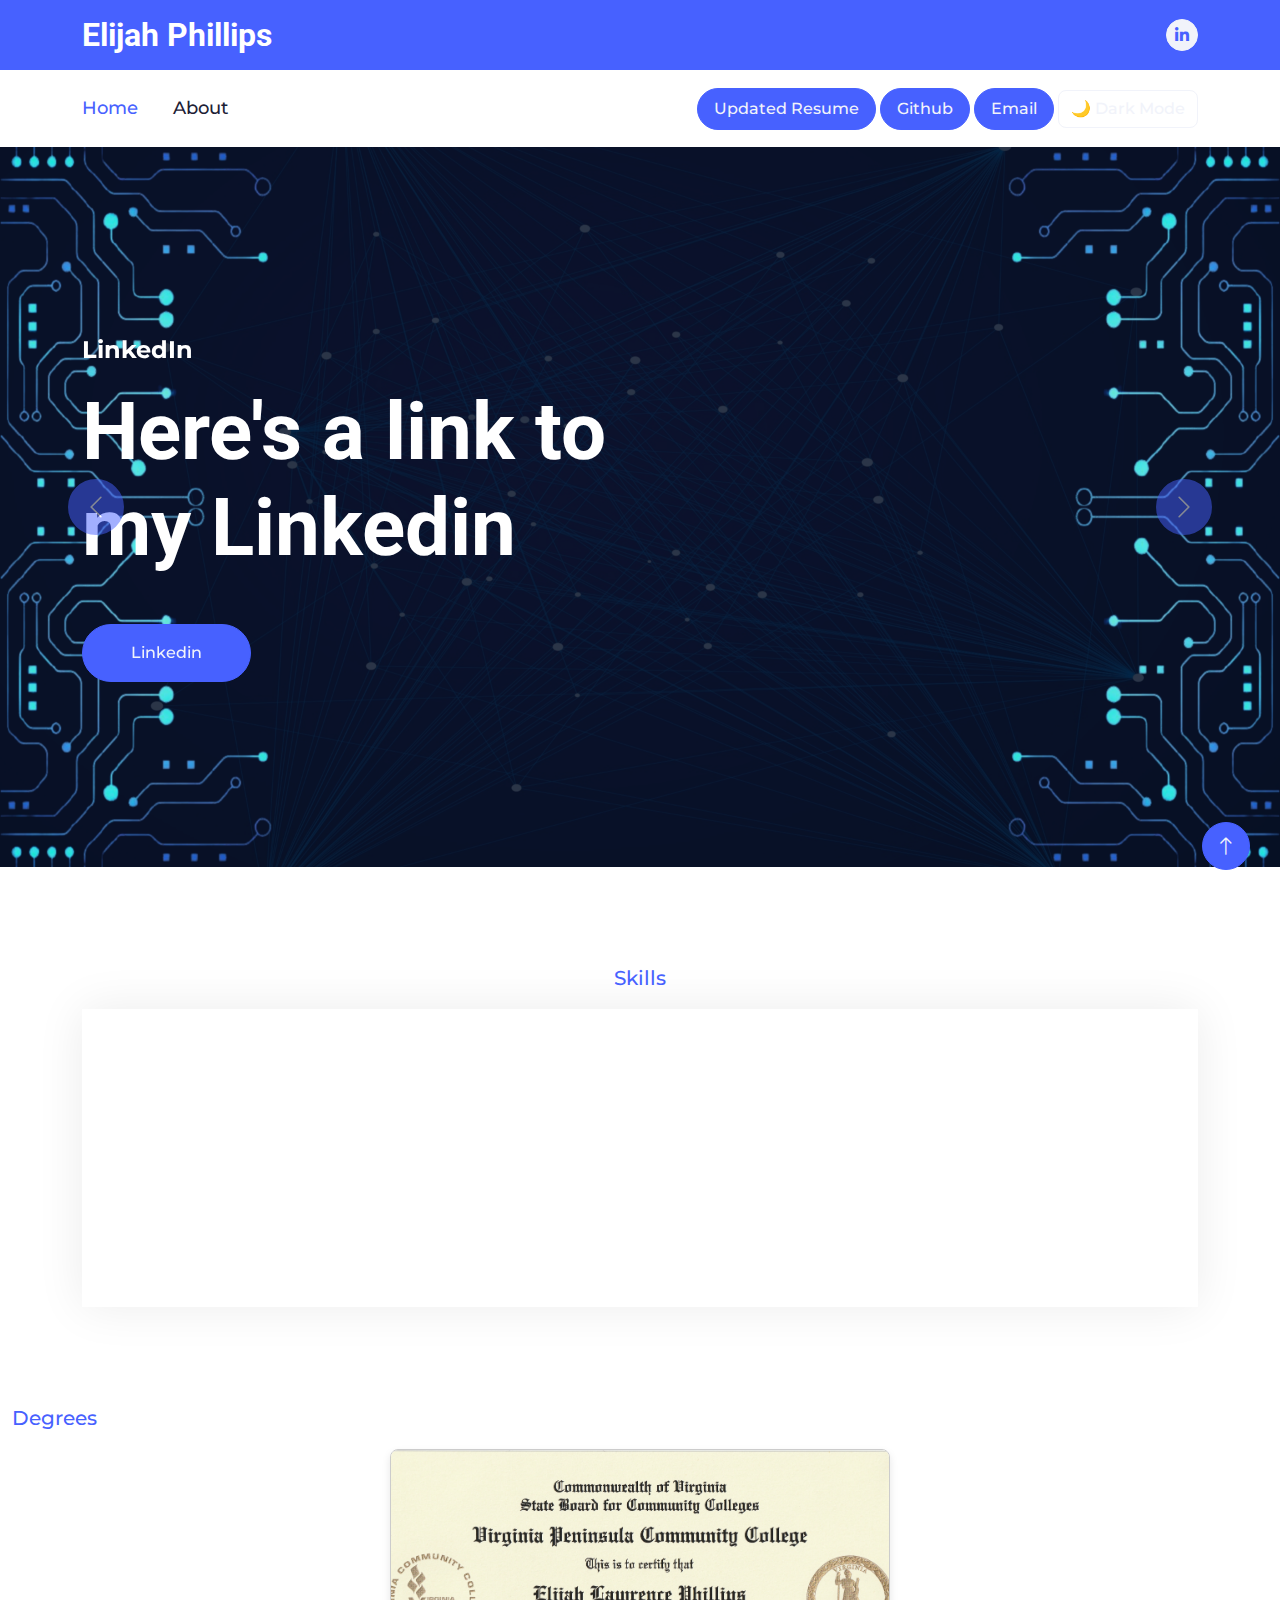
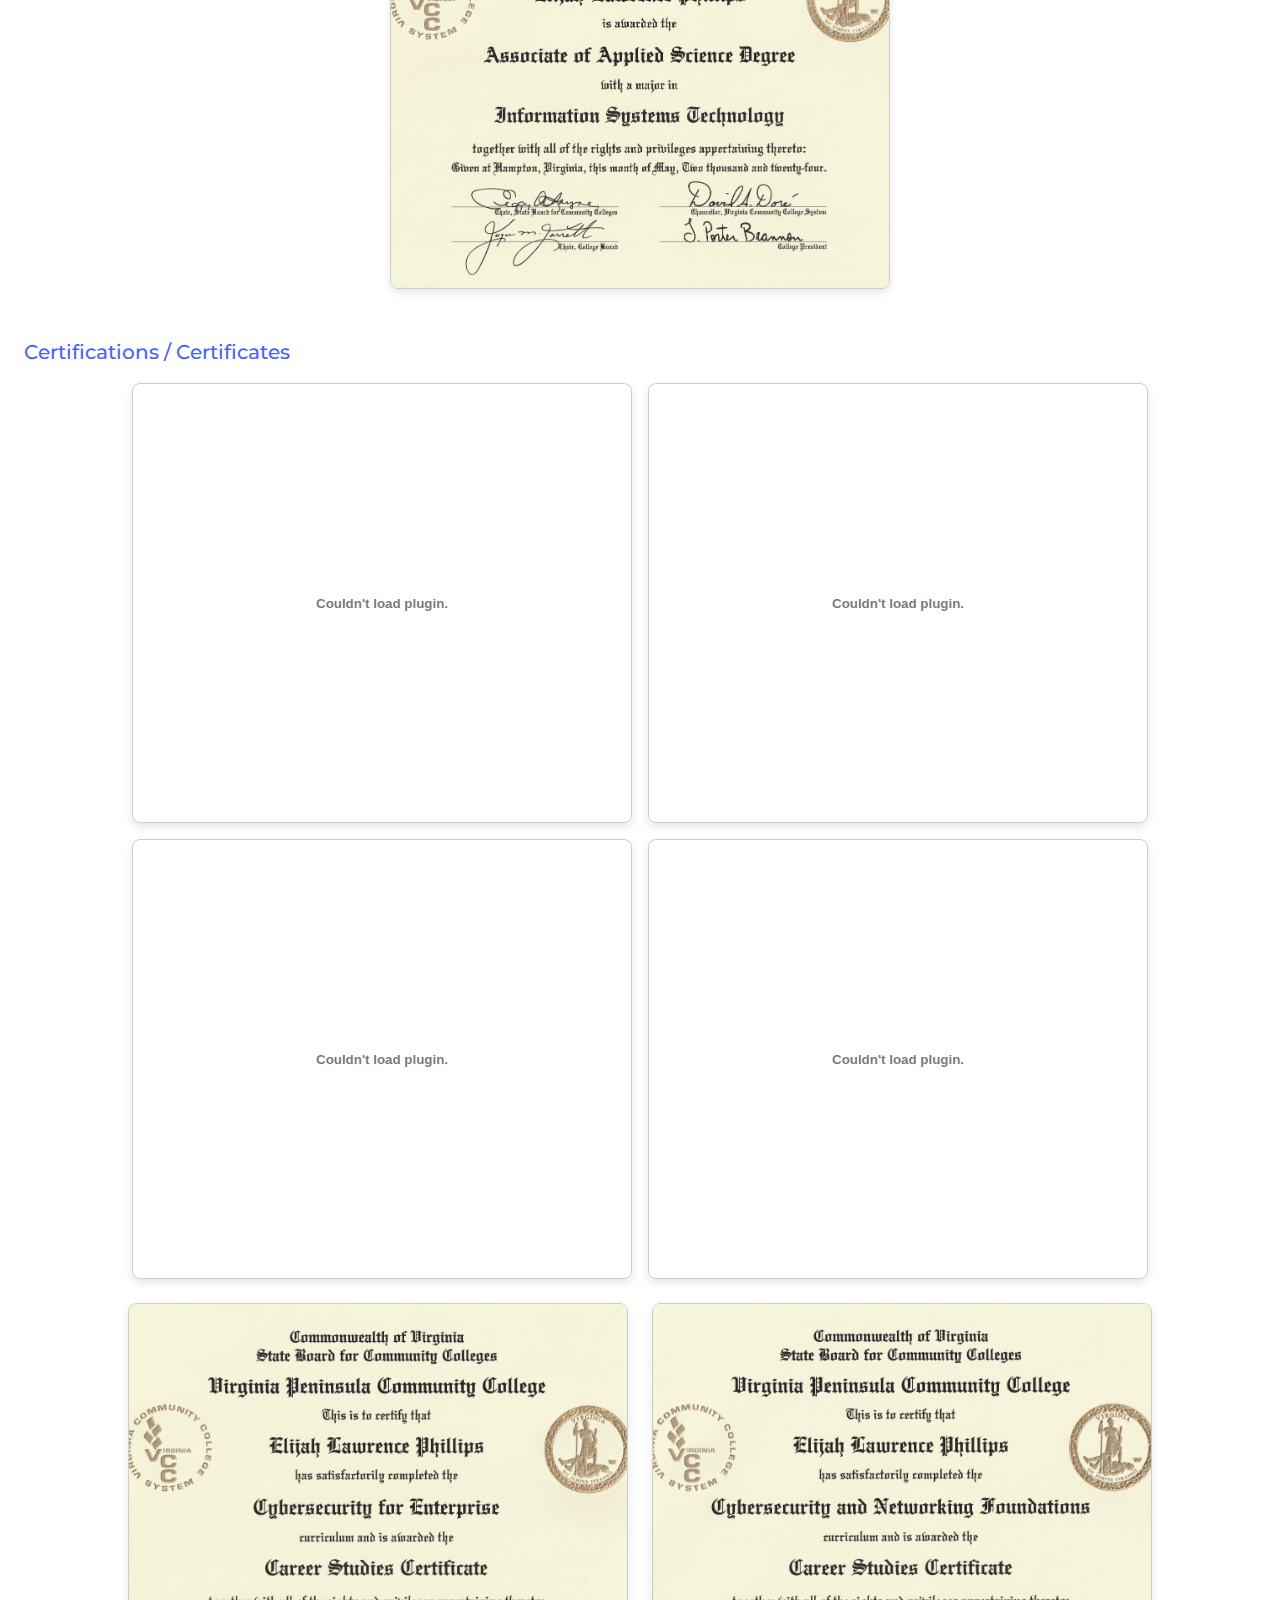
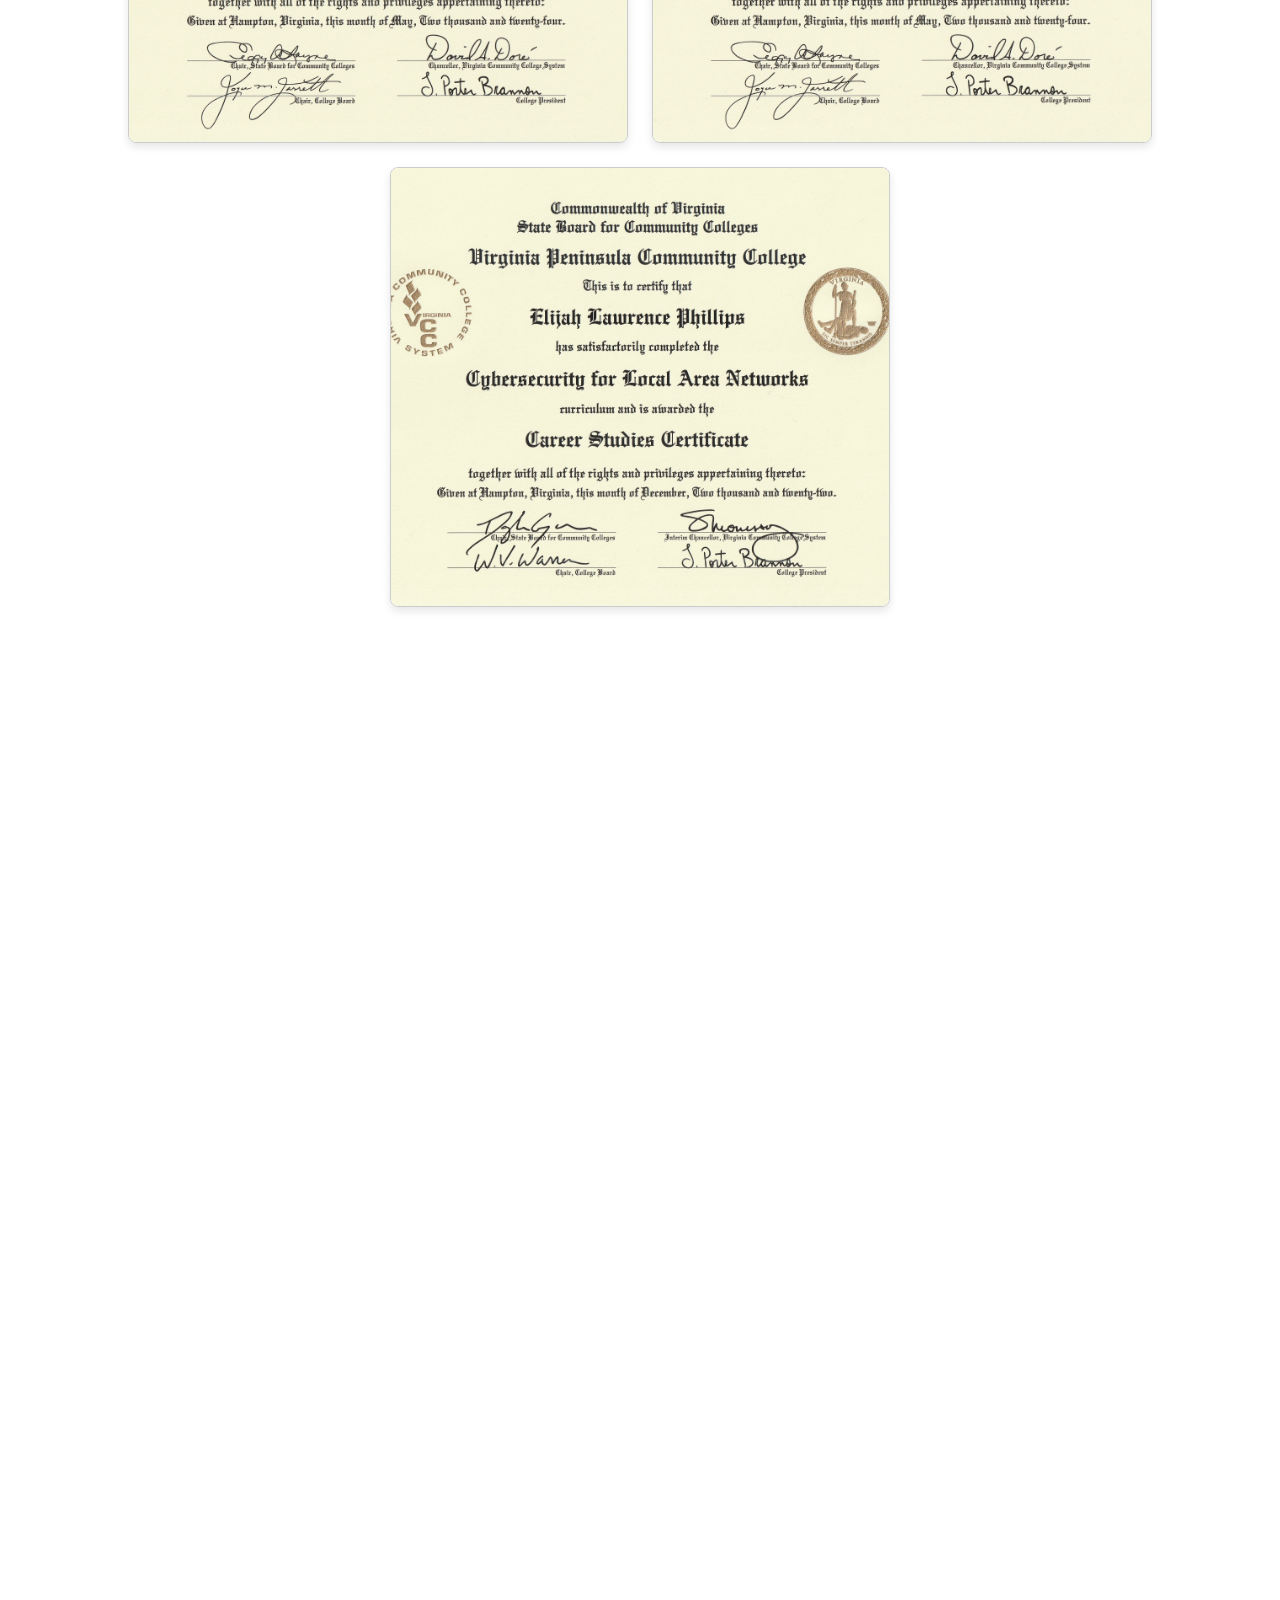
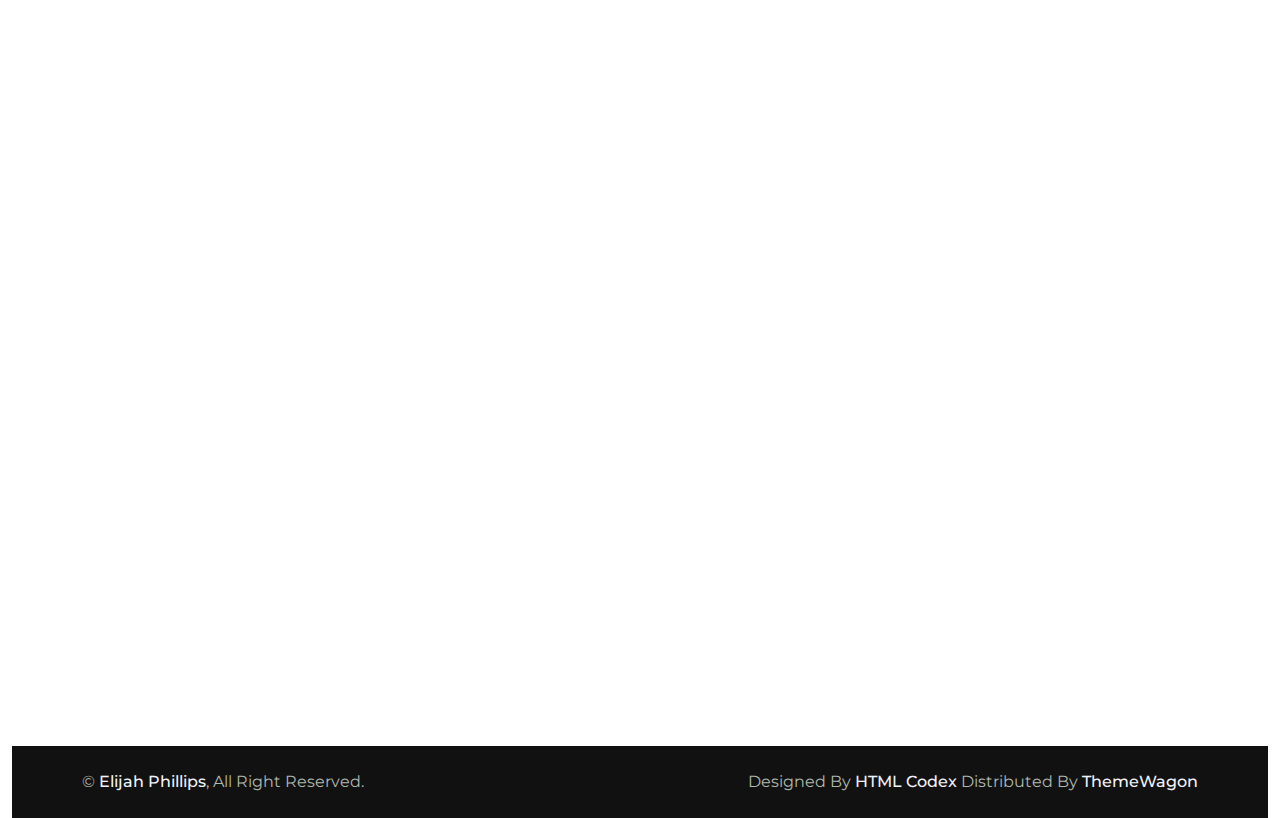
<file: index.html>
<!DOCTYPE html>
<html lang="en">

<head>
    <meta charset="utf-8">
    <title>Elijah Phillips</title>
    <meta content="width=device-width, initial-scale=1.0" name="viewport">
    <meta content="" name="keywords">
    <meta content="" name="description">

    <!-- Favicon -->
    <link href="img/favicon.ico" rel="icon">

    <!-- Google Web Fonts -->
    <link rel="preconnect" href="https://fonts.googleapis.com">
    <link rel="preconnect" href="https://fonts.gstatic.com" crossorigin>
    <link
        href="https://fonts.googleapis.com/css2?family=Montserrat:wght@400;500&family=Roboto:wght@500;700&display=swap"
        rel="stylesheet">

    <!-- Icon Font Stylesheet -->
    <link href="https://cdnjs.cloudflare.com/ajax/libs/font-awesome/5.10.0/css/all.min.css" rel="stylesheet">
    <link href="https://cdn.jsdelivr.net/npm/bootstrap-icons@1.4.1/font/bootstrap-icons.css" rel="stylesheet">

    <!-- Libraries Stylesheet -->
    <link href="lib/animate/animate.min.css" rel="stylesheet">
    <link href="lib/owlcarousel/assets/owl.carousel.min.css" rel="stylesheet">
    <link href="lib/lightbox/css/lightbox.min.css" rel="stylesheet">

    <!-- Customized Bootstrap Stylesheet -->
    <link href="css/bootstrap.min.css" rel="stylesheet">

    <!-- Template Stylesheet -->
    <link href="css/style.css" rel="stylesheet">
</head>

<body>
    <!-- Spinner Start -->
    <div id="spinner"
        class="show bg-white position-fixed translate-middle w-100 vh-100 top-50 start-50 d-flex align-items-center justify-content-center">
        <div class="spinner-border text-primary" role="status" style="width: 3rem; height: 3rem;"></div>
    </div>
    <!-- Spinner End -->


    <!-- Topbar Start -->
    <div class="container-fluid bg-primary text-white d-none d-lg-flex">
        <div class="container py-3">
            <div class="d-flex align-items-center">
                <a href="index.html">
                    <h2 class="text-white fw-bold m-0">Elijah Phillips</h2>
                </a>
                <div class="ms-auto d-flex align-items-center">
                    <div class="ms-3 d-flex">
                        <a class="btn btn-sm-square btn-light text-primary rounded-circle ms-2" href="https://www.linkedin.com/in/elijah-phillips-49b803166/" target="_blank"><i
                                class="fab fa-linkedin-in"></i></a>
                    </div>
                </div>
            </div>
        </div>
    </div>
    <!-- Topbar End -->


    <!-- Navbar Start -->
    <div class="container-fluid bg-white sticky-top">
        <div class="container">
            <nav class="navbar navbar-expand-lg bg-white navbar-light p-lg-0">
                <a href="index.html" class="navbar-brand d-lg-none">
                    <h1 class="fw-bold m-0">Elijah Phillips</h1>
                </a>
                <button type="button" class="navbar-toggler me-0" data-bs-toggle="collapse"
                    data-bs-target="#navbarCollapse">
                    <span class="navbar-toggler-icon"></span>
                </button>
                <div class="collapse navbar-collapse" id="navbarCollapse">
                    <div class="navbar-nav">
                        <a href="index.html" class="nav-item nav-link active">Home</a>
                        <a href="about.html" class="nav-item nav-link">About</a>
                    </div>
                    <div class="ms-auto d-none d-lg-block">
                        <a href="resume/Elijah_Phillips_Resume.pdf" class="btn btn-primary rounded-pill py-2 px-3" target="_blank" rel="noopener noreferrer">Updated Resume</a>
                        <a href="https://github.com/Phantizy" target="_blank" class="btn btn-primary rounded-pill py-2 px-3">Github</a>
                        <a href="mailto:elijahlphillips@gmail.com" target="_blank" class="btn btn-primary rounded-pill py-2 px-3">Email</a>
                        <button id="darkModeToggle" class="btn btn-outline-light d-block d-md-inline-block ms-auto">🌙 Dark Mode</button>
                    </div>
                </div>
            </nav>
        </div>
    </div>
    <!-- Navbar End -->


    <!-- Carousel Start -->
    <div class="container-fluid px-0 mb-5">
        <div id="header-carousel" class="carousel slide carousel-fade" data-bs-ride="carousel">
            <div class="carousel-inner">
                <div class="carousel-item active">
                    <img class="w-100" src="img/banner.png" alt="Banner">
                    <div class="carousel-caption">
                        <div class="container">
                            <div class="row justify-content-start">
                                <div class="col-lg-7 text-start">
                                    <p class="fs-4 text-white animated slideInLeft"><strong>LinkedIn</strong>
                                    </p>
                                    <h1 class="display-1 text-white mb-5 animated slideInLeft">Here's a link to my Linkedin</h1>
                                    <a href="https://www.linkedin.com/in/elijah-phillips-49b803166/" target="_blank"
                                        class="btn btn-primary rounded-pill py-3 px-5 animated slideInLeft">Linkedin</a>
                                </div>
                            </div>
                        </div>
                    </div>
                </div>
                <div class="carousel-item">
                    <img class="w-100" src="img/banner.png" alt="Banner">
                    <div class="carousel-caption">
                        <div class="container">
                            <div class="row justify-content-end">
                                <div class="col-lg-7 text-end">
                                    <p class="fs-4 text-white animated slideInLeft"><strong>Instagram</strong>
                                    </p>
                                    <h1 class="display-1 text-white mb-5 animated slideInLeft">Here's a link to my Instagram</h1>
                                    <a href="https://www.instagram.com/elijah_codes/" target="_blank"
                                        class="btn btn-primary rounded-pill py-3 px-5 animated slideInLeft">Instagram</a>
                                </div>
                            </div>
                        </div>
                    </div>
                </div>
            </div>
            <button class="carousel-control-prev" type="button" data-bs-target="#header-carousel" data-bs-slide="prev">
                <span class="carousel-control-prev-icon" aria-hidden="true"></span>
                <span class="visually-hidden">Previous</span>
            </button>
            <button class="carousel-control-next" type="button" data-bs-target="#header-carousel" data-bs-slide="next">
                <span class="carousel-control-next-icon" aria-hidden="true"></span>
                <span class="visually-hidden">Next</span>
            </button>
        </div>
    </div>
    <!-- Carousel End -->


    <!-- Features Start -->
    <div class="container-xxl py-5">
        <div class="container">
            <center><p class="fs-5 fw-medium text-primary">Skills</p></center>
            <div class="row g-0 feature-row">
                <div class="col-md-6 col-lg-3 wow fadeIn" data-wow-delay="0.1s">
                    <div class="feature-item border h-100 p-5">
                        <div class="btn-square bg-light rounded-circle mb-4" style="width: 64px; height: 64px;">
                            <img class="img-fluid" src="img/icon/icon-1.png" alt="Icon">
                        </div>
                        <h5 class="mb-3">Frontend</h5>
                        <p class="mb-0">HTML, CSS, Javascript, React.js, JSON, Bootstrap</HTMl></p>
                    </div>
                </div>
                <div class="col-md-6 col-lg-3 wow fadeIn" data-wow-delay="0.3s">
                    <div class="feature-item border h-100 p-5">
                        <div class="btn-square bg-light rounded-circle mb-4" style="width: 64px; height: 64px;">
                            <img class="img-fluid" src="img/icon/icon-2.png" alt="Icon">
                        </div>
                        <h5 class="mb-3">Backend</h5>
                        <p class="mb-0">Java, Python, Git, Github</p>
                    </div>
                </div>
                <div class="col-md-6 col-lg-3 wow fadeIn" data-wow-delay="0.5s">
                    <div class="feature-item border h-100 p-5">
                        <div class="btn-square bg-light rounded-circle mb-4" style="width: 64px; height: 64px;">
                            <img class="img-fluid" src="img/icon/icon-3.png" alt="Icon">
                        </div>
                        <h5 class="mb-3">Android App Development</h5>
                        <p class="mb-0">Java, XML, Android Studio, API</p>
                    </div>
                </div>
                <div class="col-md-6 col-lg-3 wow fadeIn" data-wow-delay="0.7s">
                    <div class="feature-item border h-100 p-5">
                        <div class="btn-square bg-light rounded-circle mb-4" style="width: 64px; height: 64px;">
                            <img class="img-fluid" src="img/icon/icon-4.png" alt="Icon">
                        </div>
                        <h5 class="mb-3">Cybersecurity</h5>
                        <p class="mb-0">Linux, Powershell, Scripting, Windows</p>
                    </div>
                </div>
            </div>
        </div>
    </div>
    <!-- Features End -->


    <div class="container-xxl pt-5">
        <p class="fs-5 fw-medium text-primary">Degrees</p>

        <div class="certifications-container d-flex flex-wrap gap-4">
            <div class="cert-box">
                <img src="degree/Associate Degree VPCC.jpg" alt="Associate Degree VPCC">
            </div>
    </div>
    
    <div class="container-xxl pt-5">
        <p class="fs-5 fw-medium text-primary">Certifications / Certificates </p>

        <div class="certifications-container">
            <div class="cert-box">
                <embed src="certs/AWS Certified Cloud Practitioner certificate.pdf" type="application/pdf">
            </div>
            <div class="cert-box">
                <embed src="certs/CompTIA Security+ ce certificate.pdf" type="application/pdf">
            </div>
            <div class="cert-box">
                <embed src="certs/CompTIA A+ ce certificate.pdf" type="application/pdf">
            </div>
            <div class="cert-box">
                <embed src="certs/CompTIA Project+ certificate.pdf" type="application/pdf">
            </div>
        </div>
        <br>
        <div class="certifications-container d-flex flex-wrap gap-4">
            <div class="cert-box">
                <img src="degree/Cybersecuirty for Enterprise.jpg" alt="Cybersecurity for Enterprise">
            </div>
            <div class="cert-box">
                <img src="degree/Cybersecuirty for Networking Foundations.jpg" alt="Cybersecurity for Networking Foundations">
            </div>
            <div class="cert-box">
                <img src="degree/Cybersecurity for Local Area Networks cert.jpg" alt="Cybersecurity for LANs">
            </div>
        </div>
    </div>

    <!-- Project Start -->
    <div class="container-xxl pt-5">
        <div class="container">
            <div class="text-center text-md-start pb-5 pb-md-0 wow fadeInUp" data-wow-delay="0.1s"
                style="max-width: 500px;">
                <p class="fs-5 fw-medium text-primary">Projects</p>
                <h1 class="display-5 mb-5">Here are some of the projects i've built</h1>
            </div>
            <div class="owl-carousel project-carousel wow fadeInUp" data-wow-delay="0.1s">
                <div class="project-item mb-5">
                    <div class="position-relative">
                        <img class="img-fluid" src="img/bitcoin.jpg" alt="bitcoin logo">
                        <div class="project-overlay">
                            <a class="btn btn-lg-square btn-light rounded-circle m-1" href="img/bitcoin.jpg"
                                data-lightbox="project"><i class="fa fa-eye"></i></a>
                            <a class="btn btn-lg-square btn-light rounded-circle m-1" href="https://github.com/Phantizy/BitcoinTracker"><i
                                    class="fa fa-link"></i></a>
                        </div>
                    </div>
                    <div class="p-4">
                        <h5>Bitcoin Tracker in Python</h5>
                        <span>Built using Python.</span>
                    </div>
                </div>
                <div class="project-item mb-5">
                    <div class="position-relative">
                        <img class="img-fluid" src="img/tictactoe.png" alt="tictactoe">
                        <div class="project-overlay">
                            <a class="btn btn-lg-square btn-light rounded-circle m-1" href="img/tictactoe.png"
                                data-lightbox="project"><i class="fa fa-eye"></i></a>
                            <a class="btn btn-lg-square btn-light rounded-circle m-1" href="https://github.com/Phantizy/TicTacToe"><i
                                    class="fa fa-link"></i></a>
                        </div>
                    </div>
                    <div class="p-4">
                        <h5>Tic Tac Toe App</h5>
                        <span>Built using Android Studio. XML for Frontend. Java for Backend.</span>
                    </div>
                </div>
                <div class="project-item mb-5">
                    <div class="position-relative">
                        <img class="img-fluid" src="img/android.png" alt="android">
                        <div class="project-overlay">
                            <a class="btn btn-lg-square btn-light rounded-circle m-1" href="img/android.png"
                                data-lightbox="project"><i class="fa fa-eye"></i></a>
                            <a class="btn btn-lg-square btn-light rounded-circle m-1" href="https://github.com/Phantizy/Catalog"><i
                                    class="fa fa-link"></i></a>
                        </div>
                    </div>
                    <div class="p-4">
                        <h5>Catalog App</h5>
                        <span>Built using Android Studio. XML for Frontend. Java for Backend.</span>
                    </div>
                </div>
                <div class="project-item mb-5">
                    <div class="position-relative">
                        <img class="img-fluid" src="img/python.png" alt="python logo">
                        <div class="project-overlay">
                            <a class="btn btn-lg-square btn-light rounded-circle m-1" href="img/python.png"
                                data-lightbox="project"><i class="fa fa-eye"></i></a>
                            <a class="btn btn-lg-square btn-light rounded-circle m-1" href="https://github.com/Phantizy/WebBrowserPython"><i
                                    class="fa fa-link"></i></a>
                        </div>
                    </div>
                    <div class="p-4">
                        <h5>Web Browser in Python</h5>
                        <span>Built using Python.</span>
                    </div>
                </div>
            </div>
        </div>
    </div>
    <!-- Project End -->

   <!-- Awards Start -->
   <div class="container-xxl pt-5">
    <div class="container">
        <div class="text-center text-md-start pb-5 pb-md-0 wow fadeInUp" data-wow-delay="0.1s"
            style="max-width: 500px;">
            <p class="fs-5 fw-medium text-primary">Awards</p>
            <h1 class="display-5 mb-5">Awards that I received during my military career in the US Army</h1>
        </div>
        <div class="owl-carousel testimonial-carousel wow fadeInUp" data-wow-delay="0.1s">
            <div class="testimonial-item rounded p-4 p-lg-5 mb-5">
                <img class="mb-4" src="img/armylogo.png" alt="armylogo">
                <p class="mb-4">For exemplary behavior, efficiency and fidelity in active federal military service.</p>
                <h5>Good Conduct Medal</h5>
                <span class="text-primary">January 2018</span>
            </div>
            <div class="testimonial-item rounded p-4 p-lg-5 mb-5">
                <img class="mb-4" src="img/armylogo.png" alt="armylogo">
                <p class="mb-4">For outstanding achievement during Pacific Pathways rotation 17-02. SPC Phillips's hard work and
                    dedication created a lasting partnership during multiple engagementscenarios with the Singapore
                    and Malaysian Army's. His actions are in keeping with the finest traditions of military service and
                    reflect great credit upon himself, The 5th Squadron, 1st Cavalry Regiment, 1st Stryker Brigade
                    Combat Team, and the United States Army.</p>
                <h5>Army Achievement Medal</h5>
                <span class="text-primary">July 2017</span>
            </div>
            <div class="testimonial-item rounded p-4 p-lg-5 mb-5">
                <img class="mb-4" src="img/armylogo.png" alt="armylogo">
                <p class="mb-4">For outstanding achievement during Artic Anvil 2016. PFC Phillips technical and tactical skills during offensive and defensive operations helped defeat opposing forces and ensure the brigades' success. His actions are in keeping with the finest traditions of military service and reflect great credit upon himself, The 5th Squadron, 1st Cavalry regiment, The 1st Stryker Brigade Combat Team, and the United States Army.</h5>
                <h5>Army Achievement Medal</h5>    
                <span class="text-primary">August 2016</span>
            </div>
            <div class="testimonial-item rounded p-4 p-lg-5 mb-5">
                <img class="mb-4" src="img/armylogo.png" alt="armylogo">
                <p class="mb-4">For outstanding achievement during Pacific Pathways rotation 15-03, PFC Phillips hard work and dedication created a lasting partnership during multiple engagement scenarios with the Japanese self defense forces and the Republic of Korea Army. His actions are in keeping with the finest traditions of military service and reflect great credit upon himself, the 5th Squadron, 1st Calvary regiment, 1st Stryker Brigade Combat Team, and the United States Army.</p>
                <h5>Army Achievement Medal</h5>
                <span class="text-primary">November 2015</span>
            </div>
        </div>
    </div>
</div>
<!-- Awards End -->


    <!-- Copyright Start -->
    <div class="container-fluid copyright py-4">
        <div class="container">
            <div class="row">
                <div class="col-md-6 text-center text-md-start mb-3 mb-md-0">
                    &copy; <a class="fw-medium text-light" href="">Elijah Phillips</a>, All Right Reserved.
                </div>
                <div class="col-md-6 text-center text-md-end">
                    <!--/*** This template is free as long as you keep the footer author’s credit link/attribution link/backlink. If you'd like to use the template without the footer author’s credit link/attribution link/backlink, you can purchase the Credit Removal License from "https://htmlcodex.com/credit-removal". Thank you for your support. ***/-->
                    Designed By <a class="fw-medium text-light" href="https://htmlcodex.com">HTML Codex</a>
                    Distributed By <a class="fw-medium text-light" href="https://themewagon.com">ThemeWagon</a>
                </div>
            </div>
        </div>
    </div>
    <!-- Copyright End -->


    <!-- Back to Top -->
    <a href="#" class="btn btn-lg btn-primary btn-lg-square rounded-circle back-to-top"><i
            class="bi bi-arrow-up"></i></a>


    <!-- JavaScript Libraries -->
    <script src="https://ajax.googleapis.com/ajax/libs/jquery/3.6.1/jquery.min.js"></script>
    <script src="https://cdn.jsdelivr.net/npm/bootstrap@5.0.0/dist/js/bootstrap.bundle.min.js"></script>
    <script src="lib/wow/wow.min.js"></script>
    <script src="lib/easing/easing.min.js"></script>
    <script src="lib/waypoints/waypoints.min.js"></script>
    <script src="lib/owlcarousel/owl.carousel.min.js"></script>
    <script src="lib/lightbox/js/lightbox.min.js"></script>

    <!-- Template Javascript -->
    <script src="js/main.js"></script>
</body>

</html>
</file>
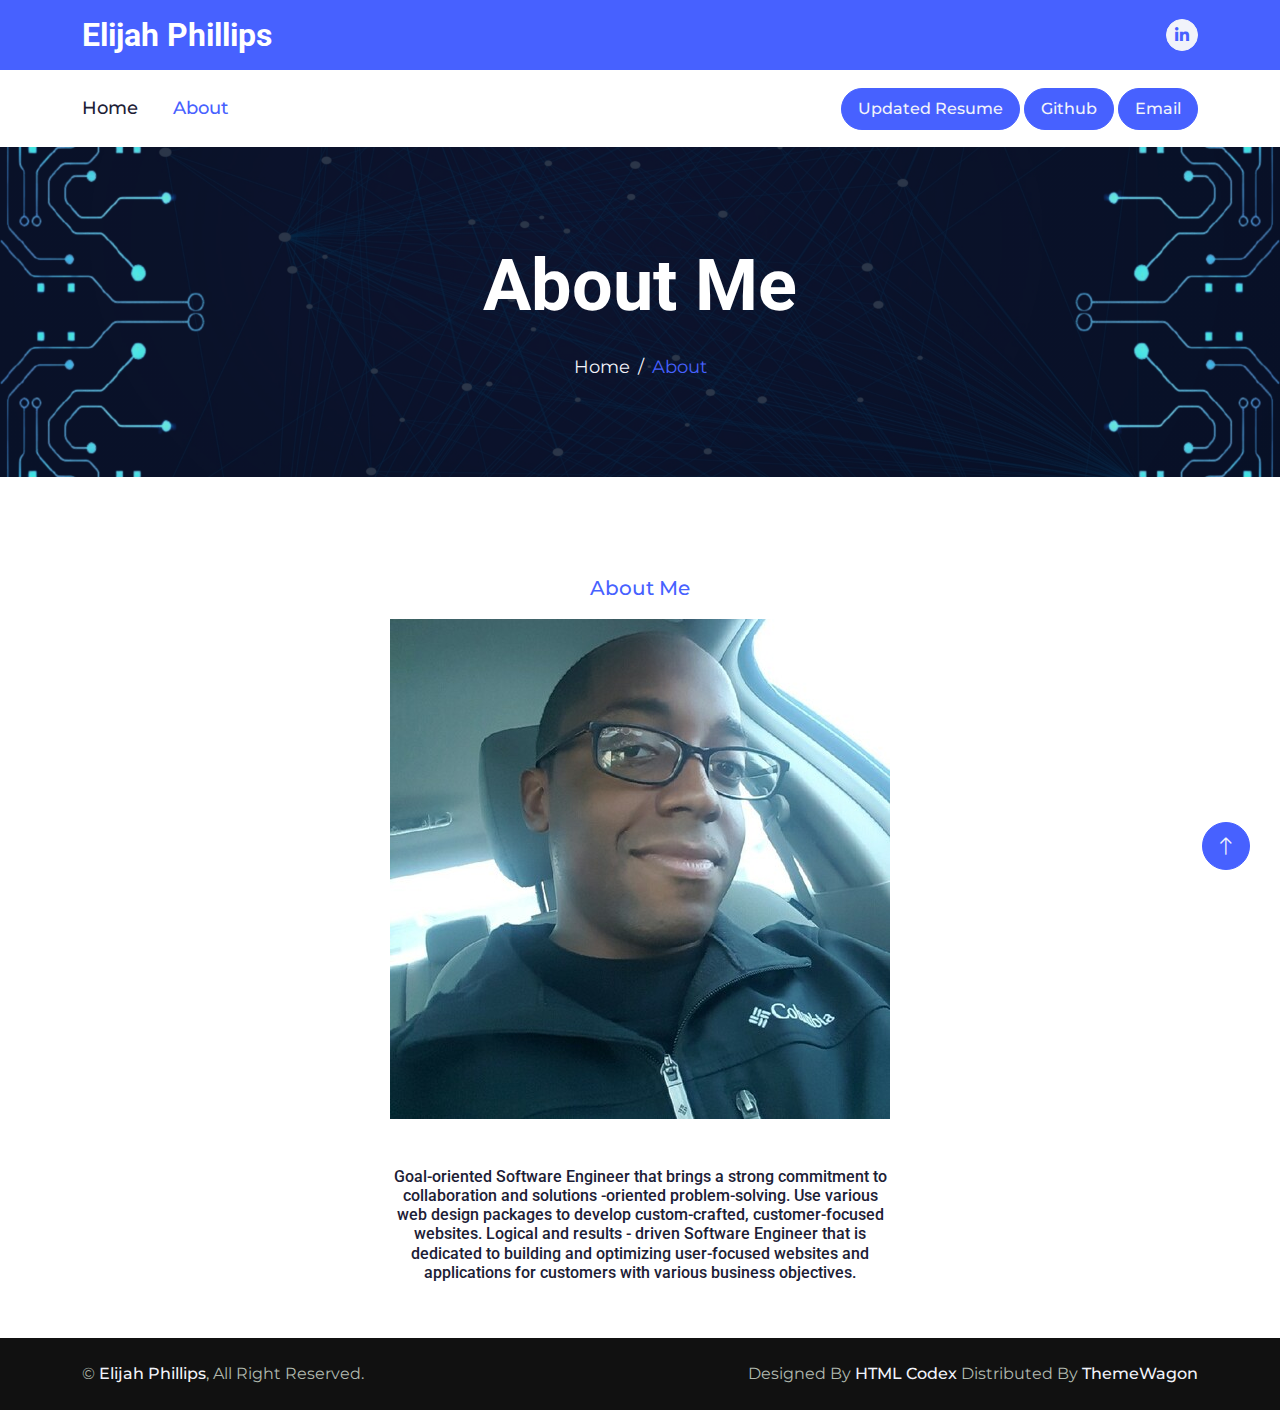
<file: about.html>
<!DOCTYPE html>
<html lang="en">

<head>
    <meta charset="utf-8">
    <title>Elijah Phillips</title>
    <meta content="width=device-width, initial-scale=1.0" name="viewport">
    <meta content="" name="keywords">
    <meta content="" name="description">

    <!-- Favicon -->
    <link href="img/favicon.ico" rel="icon">

    <!-- Google Web Fonts -->
    <link rel="preconnect" href="https://fonts.googleapis.com">
    <link rel="preconnect" href="https://fonts.gstatic.com" crossorigin>
    <link
        href="https://fonts.googleapis.com/css2?family=Montserrat:wght@400;500&family=Roboto:wght@500;700&display=swap"
        rel="stylesheet">

    <!-- Icon Font Stylesheet -->
    <link href="https://cdnjs.cloudflare.com/ajax/libs/font-awesome/5.10.0/css/all.min.css" rel="stylesheet">
    <link href="https://cdn.jsdelivr.net/npm/bootstrap-icons@1.4.1/font/bootstrap-icons.css" rel="stylesheet">

    <!-- Libraries Stylesheet -->
    <link href="lib/animate/animate.min.css" rel="stylesheet">
    <link href="lib/owlcarousel/assets/owl.carousel.min.css" rel="stylesheet">
    <link href="lib/lightbox/css/lightbox.min.css" rel="stylesheet">

    <!-- Customized Bootstrap Stylesheet -->
    <link href="css/bootstrap.min.css" rel="stylesheet">

    <!-- Template Stylesheet -->
    <link href="css/style.css" rel="stylesheet">
</head>

<body>
    <!-- Spinner Start -->
    <div id="spinner"
        class="show bg-white position-fixed translate-middle w-100 vh-100 top-50 start-50 d-flex align-items-center justify-content-center">
        <div class="spinner-border text-primary" role="status" style="width: 3rem; height: 3rem;"></div>
    </div>
    <!-- Spinner End -->


    <!-- Topbar Start -->
    <div class="container-fluid bg-primary text-white d-none d-lg-flex">
        <div class="container py-3">
            <div class="d-flex align-items-center">
                <a href="index.html">
                    <h2 class="text-white fw-bold m-0">Elijah Phillips</h2>
                </a>
                <div class="ms-auto d-flex align-items-center">
                    <div class="ms-3 d-flex">
                        <a class="btn btn-sm-square btn-light text-primary rounded-circle ms-2" href="https://www.linkedin.com/in/elijah-phillips-49b803166/" target="_blank"><i
                                class="fab fa-linkedin-in"></i></a>
                    </div>
                </div>
            </div>
        </div>
    </div>
    <!-- Topbar End -->


    <!-- Navbar Start -->
    <div class="container-fluid bg-white sticky-top">
        <div class="container">
            <nav class="navbar navbar-expand-lg bg-white navbar-light p-lg-0">
                <a href="index.html" class="navbar-brand d-lg-none">
                    <h1 class="fw-bold m-0">Elijah Phillips</h1>
                </a>
                <button type="button" class="navbar-toggler me-0" data-bs-toggle="collapse"
                    data-bs-target="#navbarCollapse">
                    <span class="navbar-toggler-icon"></span>
                </button>
                <div class="collapse navbar-collapse" id="navbarCollapse">
                    <div class="navbar-nav">
                        <a href="index.html" class="nav-item nav-link">Home</a>
                        <a href="about.html" class="nav-item nav-link active">About</a>
                    </div>
                    <div class="ms-auto d-none d-lg-block">
                        <a href="resume/Elijah_Phillips_Resume.pdf" class="btn btn-primary rounded-pill py-2 px-3" download="Elijah_Phillips_Resume.pdf">Updated Resume</a>
                        <a href="https://github.com/Phantizy" target="_blank" class="btn btn-primary rounded-pill py-2 px-3">Github</a>
                        <a href="mailto:elijahlphillips@gmail.com" target="_blank" class="btn btn-primary rounded-pill py-2 px-3">Email</a>
                    </div>
                </div>
            </nav>
        </div>
    </div>
    <!-- Navbar End -->


    <!-- Page Header Start -->
    <div class="container-fluid page-header py-5 mb-5 wow fadeIn" data-wow-delay="0.1s">
        <div class="container text-center py-5">
            <h1 class="display-2 text-white mb-4 animated slideInDown">About Me</h1>
            <nav aria-label="breadcrumb animated slideInDown">
                <ol class="breadcrumb justify-content-center mb-0">
                    <li class="breadcrumb-item"><a href="#">Home</a></li>
                    <li class="breadcrumb-item text-primary" aria-current="page">About</li>
                </ol>
            </nav>
        </div>
    </div>
    <!-- Page Header End -->

    <!-- Team Start -->
    <div class="container-xxl py-5">
        <style>
            img {
              max-width: 100%;
              height: auto;
            }
          </style>
        <div class="container">
            <div class="text-center mx-auto wow fadeInUp" data-wow-delay="0.1s" style="max-width: 500px;">
                <p class="fs-5 fw-medium text-primary">About Me</p>
                <center><img src="img/elijah.jpg" alt="Elijah"></center>
                <br>
                <br>
                <h6>
                    Goal-oriented Software Engineer that brings a strong commitment to collaboration and solutions -oriented problem-solving. Use
                    various web design packages to develop custom-crafted, customer-focused websites. Logical and results - driven Software Engineer
                    that is dedicated to building and optimizing user-focused websites and applications for customers with various business objectives.
                </h6>
            </div>
        </div>
    </div>
    <!-- Team End -->


   


    <!-- Copyright Start -->
    <div class="container-fluid copyright py-4">
        <div class="container">
            <div class="row">
                <div class="col-md-6 text-center text-md-start mb-3 mb-md-0">
                    &copy; <a class="fw-medium text-light" href="">Elijah Phillips</a>, All Right Reserved.
                </div>
                <div class="col-md-6 text-center text-md-end">
                    <!--/*** This template is free as long as you keep the footer author’s credit link/attribution link/backlink. If you'd like to use the template without the footer author’s credit link/attribution link/backlink, you can purchase the Credit Removal License from "https://htmlcodex.com/credit-removal". Thank you for your support. ***/-->
                    Designed By <a class="fw-medium text-light" href="https://htmlcodex.com">HTML Codex</a>
                    Distributed By <a class="fw-medium text-light" href="https://themewagon.com">ThemeWagon</a>
                </div>
            </div>
        </div>
    </div>
    <!-- Copyright End -->


    <!-- Back to Top -->
    <a href="#" class="btn btn-lg btn-primary btn-lg-square rounded-circle back-to-top"><i
            class="bi bi-arrow-up"></i></a>


    <!-- JavaScript Libraries -->
    <script src="https://ajax.googleapis.com/ajax/libs/jquery/3.6.1/jquery.min.js"></script>
    <script src="https://cdn.jsdelivr.net/npm/bootstrap@5.0.0/dist/js/bootstrap.bundle.min.js"></script>
    <script src="lib/wow/wow.min.js"></script>
    <script src="lib/easing/easing.min.js"></script>
    <script src="lib/waypoints/waypoints.min.js"></script>
    <script src="lib/owlcarousel/owl.carousel.min.js"></script>
    <script src="lib/lightbox/js/lightbox.min.js"></script>

    <!-- Template Javascript -->
    <script src="js/main.js"></script>
</body>

</html>
</file>
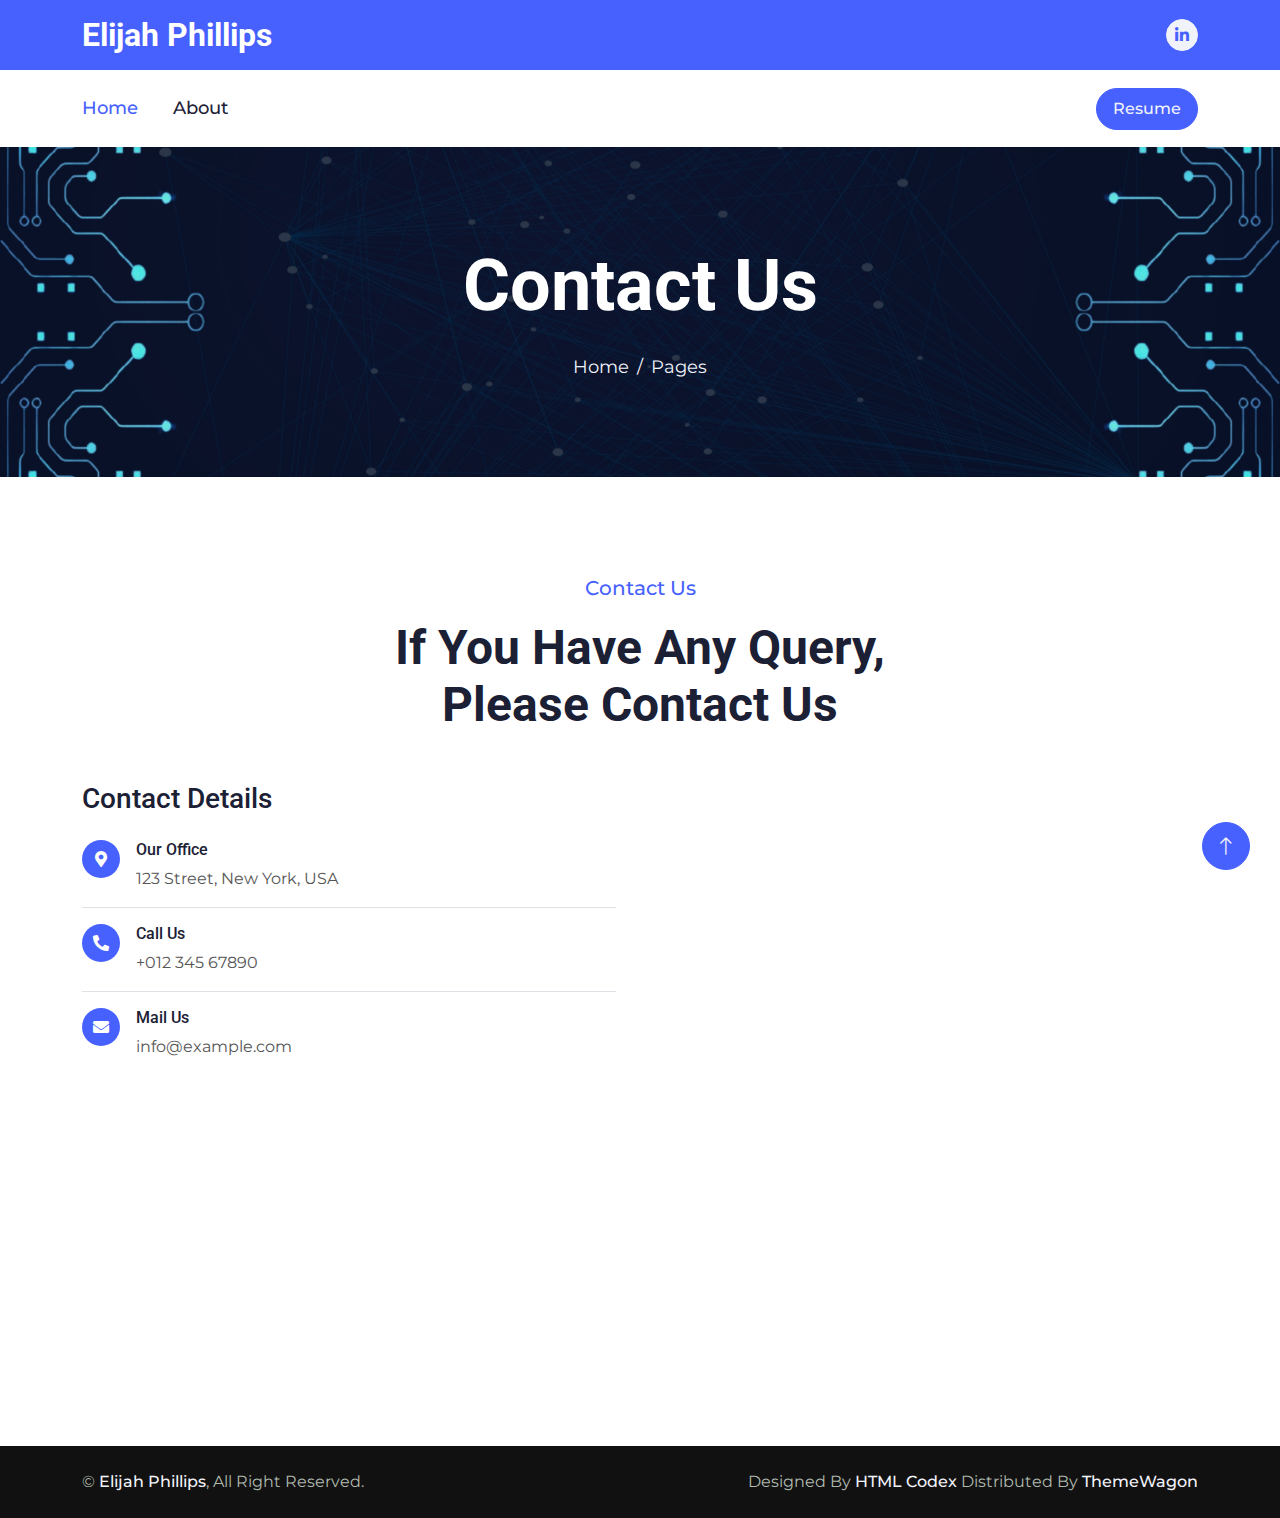
<file: contact.html>
<!DOCTYPE html>
<html lang="en">

<head>
    <meta charset="utf-8">
    <title>Elijah P. Portfolio Website</title>
    <meta content="width=device-width, initial-scale=1.0" name="viewport">
    <meta content="" name="keywords">
    <meta content="" name="description">

    <!-- Favicon -->
    <link href="img/favicon.ico" rel="icon">

    <!-- Google Web Fonts -->
    <link rel="preconnect" href="https://fonts.googleapis.com">
    <link rel="preconnect" href="https://fonts.gstatic.com" crossorigin>
    <link href="https://fonts.googleapis.com/css2?family=Montserrat:wght@400;500&family=Roboto:wght@500;700&display=swap" rel="stylesheet">  

    <!-- Icon Font Stylesheet -->
    <link href="https://cdnjs.cloudflare.com/ajax/libs/font-awesome/5.10.0/css/all.min.css" rel="stylesheet">
    <link href="https://cdn.jsdelivr.net/npm/bootstrap-icons@1.4.1/font/bootstrap-icons.css" rel="stylesheet">

    <!-- Libraries Stylesheet -->
    <link href="lib/animate/animate.min.css" rel="stylesheet">
    <link href="lib/owlcarousel/assets/owl.carousel.min.css" rel="stylesheet">
    <link href="lib/lightbox/css/lightbox.min.css" rel="stylesheet">

    <!-- Customized Bootstrap Stylesheet -->
    <link href="css/bootstrap.min.css" rel="stylesheet">

    <!-- Template Stylesheet -->
    <link href="css/style.css" rel="stylesheet">
</head>

<body>
    <!-- Spinner Start -->
    <div id="spinner" class="show bg-white position-fixed translate-middle w-100 vh-100 top-50 start-50 d-flex align-items-center justify-content-center">
        <div class="spinner-border text-primary" role="status" style="width: 3rem; height: 3rem;"></div>
    </div>
    <!-- Spinner End -->


    <!-- Topbar Start -->
    <div class="container-fluid bg-primary text-white d-none d-lg-flex">
        <div class="container py-3">
            <div class="d-flex align-items-center">
                <a href="index.html">
                    <h2 class="text-white fw-bold m-0">Elijah Phillips</h2>
                </a>
                <div class="ms-auto d-flex align-items-center">
                    <div class="ms-3 d-flex">
                        <a class="btn btn-sm-square btn-light text-primary rounded-circle ms-2" href="https://www.linkedin.com/in/elijah-phillips-49b803166/" target="_blank"><i
                                class="fab fa-linkedin-in"></i></a>
                    </div>
                </div>
            </div>
        </div>
    </div>
    <!-- Topbar End -->


    <!-- Navbar Start -->
    <div class="container-fluid bg-white sticky-top">
        <div class="container">
            <nav class="navbar navbar-expand-lg bg-white navbar-light p-lg-0">
                <a href="index.html" class="navbar-brand d-lg-none">
                    <h1 class="fw-bold m-0">Elijah Phillips</h1>
                </a>
                <button type="button" class="navbar-toggler me-0" data-bs-toggle="collapse"
                    data-bs-target="#navbarCollapse">
                    <span class="navbar-toggler-icon"></span>
                </button>
                <div class="collapse navbar-collapse" id="navbarCollapse">
                    <div class="navbar-nav">
                        <a href="index.html" class="nav-item nav-link active">Home</a>
                        <a href="about.html" class="nav-item nav-link">About</a>
                    </div>
                    <div class="ms-auto d-none d-lg-block">
                        <a href="resume/resume.pdf" class="btn btn-primary rounded-pill py-2 px-3" download="resume.pdf">Resume</a>
                    </div>
                </div>
            </nav>
        </div>
    </div>
    <!-- Navbar End -->


    <!-- Page Header Start -->
    <div class="container-fluid page-header py-5 mb-5 wow fadeIn" data-wow-delay="0.1s">
        <div class="container text-center py-5">
            <h1 class="display-2 text-white mb-4 animated slideInDown">Contact Us</h1>
            <nav aria-label="breadcrumb animated slideInDown">
                <ol class="breadcrumb justify-content-center mb-0">
                    <li class="breadcrumb-item"><a href="#">Home</a></li>
                    <li class="breadcrumb-item"><a href="#">Pages</a></li>
                </ol>
            </nav>
        </div>
    </div>
    <!-- Page Header End -->


    <!-- Contact Start -->
    <div class="container-xxl py-5">
        <div class="container">
            <div class="text-center mx-auto wow fadeInUp" data-wow-delay="0.1s" style="max-width: 500px;">
                <p class="fs-5 fw-medium text-primary">Contact Us</p>
                <h1 class="display-5 mb-5">If You Have Any Query, Please Contact Us</h1>
            </div>
            <div class="row g-5">
                <div class="col-lg-6 wow fadeInUp" data-wow-delay="0.5s">
                    <h3 class="mb-4">Contact Details</h3>
                    <div class="d-flex border-bottom pb-3 mb-3">
                        <div class="flex-shrink-0 btn-square bg-primary rounded-circle">
                            <i class="fa fa-map-marker-alt text-white"></i>
                        </div>
                        <div class="ms-3">
                            <h6>Our Office</h6>
                            <span>123 Street, New York, USA</span>
                        </div>
                    </div>
                    <div class="d-flex border-bottom pb-3 mb-3">
                        <div class="flex-shrink-0 btn-square bg-primary rounded-circle">
                            <i class="fa fa-phone-alt text-white"></i>
                        </div>
                        <div class="ms-3">
                            <h6>Call Us</h6>
                            <span>+012 345 67890</span>
                        </div>
                    </div>
                    <div class="d-flex border-bottom-0 pb-3 mb-3">
                        <div class="flex-shrink-0 btn-square bg-primary rounded-circle">
                            <i class="fa fa-envelope text-white"></i>
                        </div>
                        <div class="ms-3">
                            <h6>Mail Us</h6>
                            <span>info@example.com</span>
                        </div>
                    </div>
                    <iframe class="w-100 rounded"
                    src="https://www.google.com/maps/embed?pb=!1m18!1m12!1m3!1d3001156.4288297426!2d-78.01371936852176!3d42.72876761954724!2m3!1f0!2f0!3f0!3m2!1i1024!2i768!4f13.1!3m3!1m2!1s0x4ccc4bf0f123a5a9%3A0xddcfc6c1de189567!2sNew%20York%2C%20USA!5e0!3m2!1sen!2sbd!4v1603794290143!5m2!1sen!2sbd"
                    frameborder="0" style="min-height: 300px; border:0;" allowfullscreen="" aria-hidden="false"
                    tabindex="0"></iframe>
                </div>
            </div>
        </div>
    </div>
    <!-- Contact End -->


    <!-- Copyright Start -->
    <div class="container-fluid copyright py-4">
        <div class="container">
            <div class="row">
                <div class="col-md-6 text-center text-md-start mb-3 mb-md-0">
                    &copy; <a class="fw-medium text-light" href="">Elijah Phillips</a>, All Right Reserved.
                </div>
                <div class="col-md-6 text-center text-md-end">
                    <!--/*** This template is free as long as you keep the footer author’s credit link/attribution link/backlink. If you'd like to use the template without the footer author’s credit link/attribution link/backlink, you can purchase the Credit Removal License from "https://htmlcodex.com/credit-removal". Thank you for your support. ***/-->
                    Designed By <a class="fw-medium text-light" href="https://htmlcodex.com">HTML Codex</a>
                    Distributed By <a class="fw-medium text-light" href="https://themewagon.com">ThemeWagon</a>
                </div>
            </div>
        </div>
    </div>
    <!-- Copyright End -->


    <!-- Back to Top -->
    <a href="#" class="btn btn-lg btn-primary btn-lg-square rounded-circle back-to-top"><i class="bi bi-arrow-up"></i></a>


    <!-- JavaScript Libraries -->
    <script src="https://ajax.googleapis.com/ajax/libs/jquery/3.6.1/jquery.min.js"></script>
    <script src="https://cdn.jsdelivr.net/npm/bootstrap@5.0.0/dist/js/bootstrap.bundle.min.js"></script>
    <script src="lib/wow/wow.min.js"></script>
    <script src="lib/easing/easing.min.js"></script>
    <script src="lib/waypoints/waypoints.min.js"></script>
    <script src="lib/owlcarousel/owl.carousel.min.js"></script>
    <script src="lib/lightbox/js/lightbox.min.js"></script>

    <!-- Template Javascript -->
    <script src="js/main.js"></script>
</body>

</html>
</file>
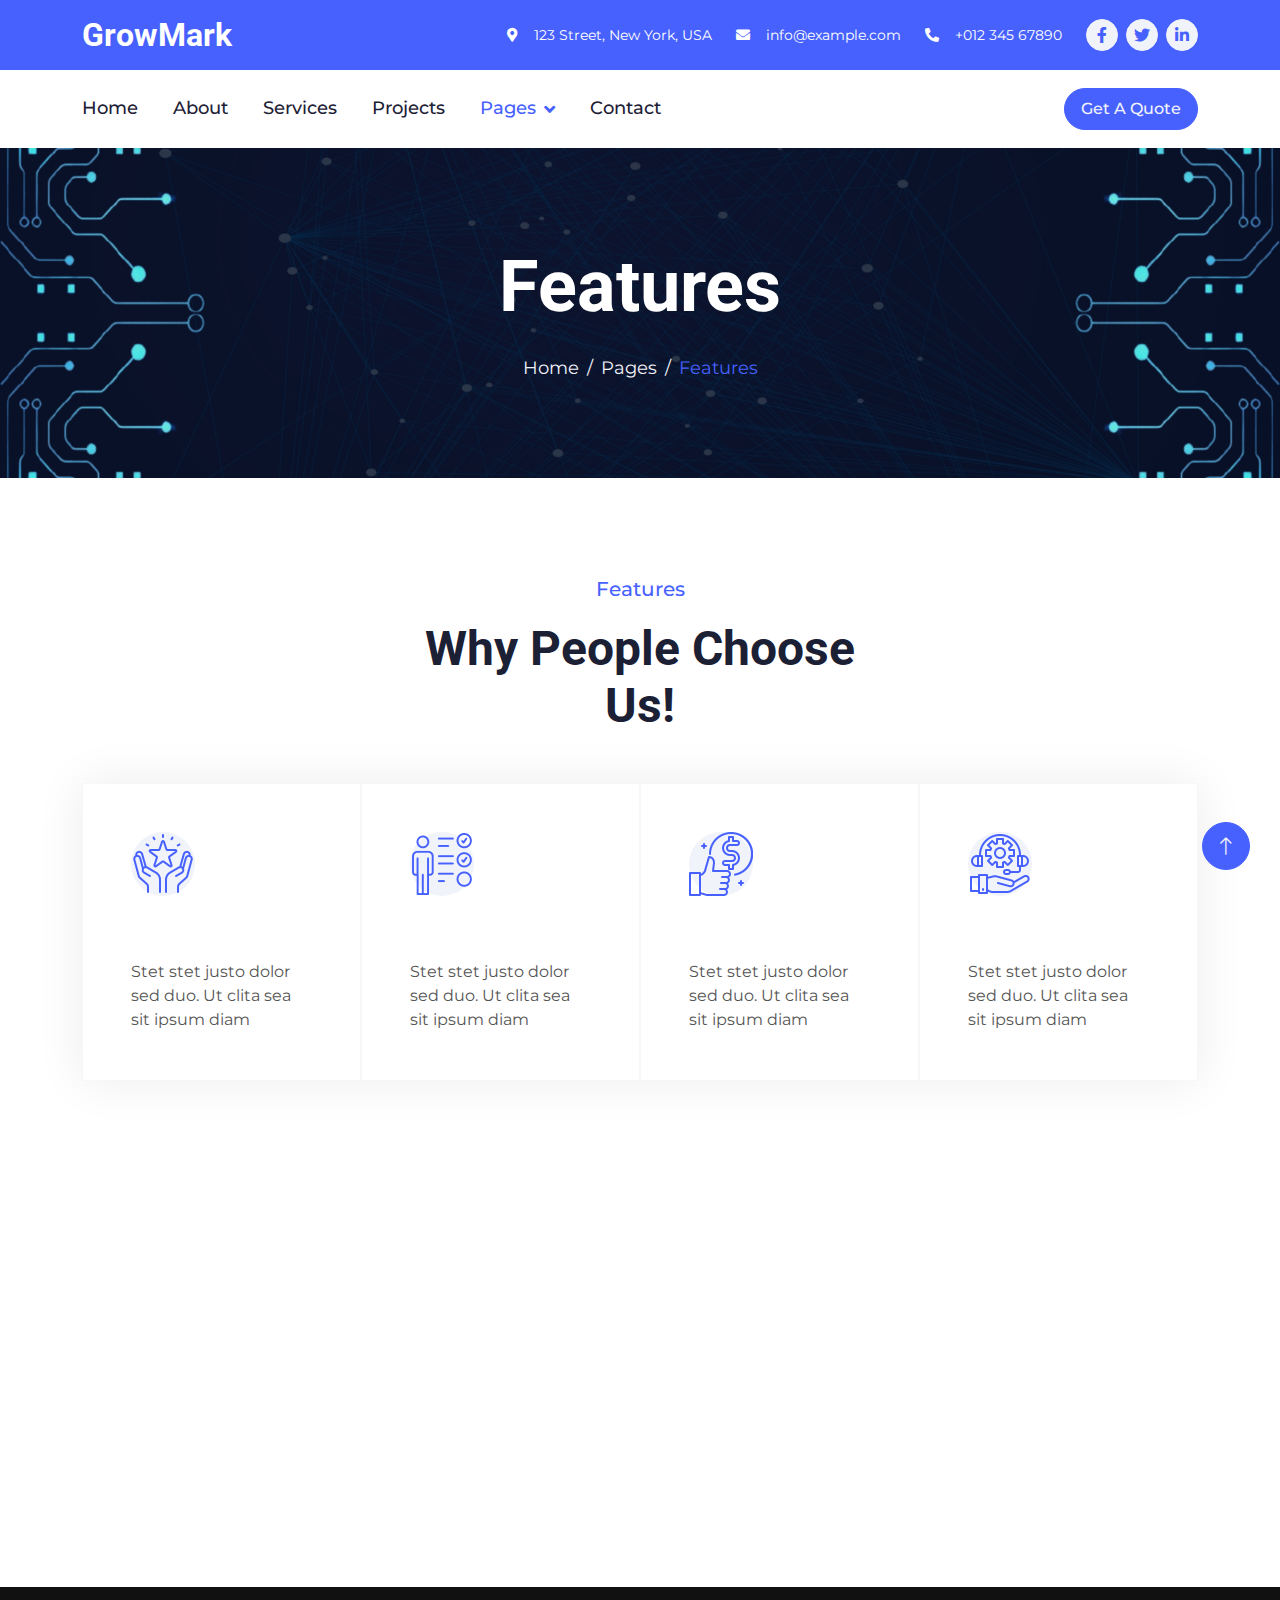
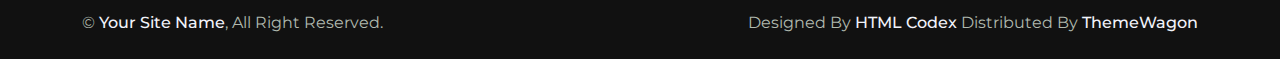
<file: feature.html>
<!DOCTYPE html>
<html lang="en">

<head>
    <meta charset="utf-8">
    <title>GrowMark - Digital Marketing HTML Template</title>
    <meta content="width=device-width, initial-scale=1.0" name="viewport">
    <meta content="" name="keywords">
    <meta content="" name="description">

    <!-- Favicon -->
    <link href="img/favicon.ico" rel="icon">

    <!-- Google Web Fonts -->
    <link rel="preconnect" href="https://fonts.googleapis.com">
    <link rel="preconnect" href="https://fonts.gstatic.com" crossorigin>
    <link
        href="https://fonts.googleapis.com/css2?family=Montserrat:wght@400;500&family=Roboto:wght@500;700&display=swap"
        rel="stylesheet">

    <!-- Icon Font Stylesheet -->
    <link href="https://cdnjs.cloudflare.com/ajax/libs/font-awesome/5.10.0/css/all.min.css" rel="stylesheet">
    <link href="https://cdn.jsdelivr.net/npm/bootstrap-icons@1.4.1/font/bootstrap-icons.css" rel="stylesheet">

    <!-- Libraries Stylesheet -->
    <link href="lib/animate/animate.min.css" rel="stylesheet">
    <link href="lib/owlcarousel/assets/owl.carousel.min.css" rel="stylesheet">
    <link href="lib/lightbox/css/lightbox.min.css" rel="stylesheet">

    <!-- Customized Bootstrap Stylesheet -->
    <link href="css/bootstrap.min.css" rel="stylesheet">

    <!-- Template Stylesheet -->
    <link href="css/style.css" rel="stylesheet">
</head>

<body>
    <!-- Spinner Start -->
    <div id="spinner"
        class="show bg-white position-fixed translate-middle w-100 vh-100 top-50 start-50 d-flex align-items-center justify-content-center">
        <div class="spinner-border text-primary" role="status" style="width: 3rem; height: 3rem;"></div>
    </div>
    <!-- Spinner End -->


    <!-- Topbar Start -->
    <div class="container-fluid bg-primary text-white d-none d-lg-flex">
        <div class="container py-3">
            <div class="d-flex align-items-center">
                <a href="index.html">
                    <h2 class="text-white fw-bold m-0">GrowMark</h2>
                </a>
                <div class="ms-auto d-flex align-items-center">
                    <small class="ms-4"><i class="fa fa-map-marker-alt me-3"></i>123 Street, New York, USA</small>
                    <small class="ms-4"><i class="fa fa-envelope me-3"></i>info@example.com</small>
                    <small class="ms-4"><i class="fa fa-phone-alt me-3"></i>+012 345 67890</small>
                    <div class="ms-3 d-flex">
                        <a class="btn btn-sm-square btn-light text-primary rounded-circle ms-2" href=""><i
                                class="fab fa-facebook-f"></i></a>
                        <a class="btn btn-sm-square btn-light text-primary rounded-circle ms-2" href=""><i
                                class="fab fa-twitter"></i></a>
                        <a class="btn btn-sm-square btn-light text-primary rounded-circle ms-2" href=""><i
                                class="fab fa-linkedin-in"></i></a>
                    </div>
                </div>
            </div>
        </div>
    </div>
    <!-- Topbar End -->


    <!-- Navbar Start -->
    <div class="container-fluid bg-white sticky-top">
        <div class="container">
            <nav class="navbar navbar-expand-lg bg-white navbar-light p-lg-0">
                <a href="index.html" class="navbar-brand d-lg-none">
                    <h1 class="fw-bold m-0">GrowMark</h1>
                </a>
                <button type="button" class="navbar-toggler me-0" data-bs-toggle="collapse"
                    data-bs-target="#navbarCollapse">
                    <span class="navbar-toggler-icon"></span>
                </button>
                <div class="collapse navbar-collapse" id="navbarCollapse">
                    <div class="navbar-nav">
                        <a href="index.html" class="nav-item nav-link">Home</a>
                        <a href="about.html" class="nav-item nav-link">About</a>
                        <a href="service.html" class="nav-item nav-link">Services</a>
                        <a href="project.html" class="nav-item nav-link">Projects</a>
                        <div class="nav-item dropdown">
                            <a href="#" class="nav-link dropdown-toggle active" data-bs-toggle="dropdown">Pages</a>
                            <div class="dropdown-menu bg-light rounded-0 rounded-bottom m-0">
                                <a href="feature.html" class="dropdown-item active">Features</a>
                                <a href="team.html" class="dropdown-item">Our Team</a>
                                <a href="testimonial.html" class="dropdown-item">Testimonial</a>
                                <a href="quote.html" class="dropdown-item">Quotation</a>
                                <a href="404.html" class="dropdown-item">404 Page</a>
                            </div>
                        </div>
                        <a href="contact.html" class="nav-item nav-link">Contact</a>
                    </div>
                    <div class="ms-auto d-none d-lg-block">
                        <a href="" class="btn btn-primary rounded-pill py-2 px-3">Get A Quote</a>
                    </div>
                </div>
            </nav>
        </div>
    </div>
    <!-- Navbar End -->


    <!-- Page Header Start -->
    <div class="container-fluid page-header py-5 mb-5 wow fadeIn" data-wow-delay="0.1s">
        <div class="container text-center py-5">
            <h1 class="display-2 text-white mb-4 animated slideInDown">Features</h1>
            <nav aria-label="breadcrumb animated slideInDown">
                <ol class="breadcrumb justify-content-center mb-0">
                    <li class="breadcrumb-item"><a href="#">Home</a></li>
                    <li class="breadcrumb-item"><a href="#">Pages</a></li>
                    <li class="breadcrumb-item text-primary" aria-current="page">Features</li>
                </ol>
            </nav>
        </div>
    </div>
    <!-- Page Header End -->


    <!-- Features Start -->
    <div class="container-xxl py-5">
        <div class="text-center mx-auto wow fadeInUp" data-wow-delay="0.1s" style="max-width: 500px;">
            <p class="fs-5 fw-medium text-primary">Features</p>
            <h1 class="display-5 mb-5">Why People Choose Us!</h1>
        </div>
        <div class="container">
            <div class="row g-0 feature-row">
                <div class="col-md-6 col-lg-3 wow fadeIn" data-wow-delay="0.1s">
                    <div class="feature-item border h-100 p-5">
                        <div class="btn-square bg-light rounded-circle mb-4" style="width: 64px; height: 64px;">
                            <img class="img-fluid" src="img/icon/icon-1.png" alt="Icon">
                        </div>
                        <h5 class="mb-3">Award Winning</h5>
                        <p class="mb-0">Stet stet justo dolor sed duo. Ut clita sea sit ipsum diam</p>
                    </div>
                </div>
                <div class="col-md-6 col-lg-3 wow fadeIn" data-wow-delay="0.3s">
                    <div class="feature-item border h-100 p-5">
                        <div class="btn-square bg-light rounded-circle mb-4" style="width: 64px; height: 64px;">
                            <img class="img-fluid" src="img/icon/icon-2.png" alt="Icon">
                        </div>
                        <h5 class="mb-3">Professional Staff</h5>
                        <p class="mb-0">Stet stet justo dolor sed duo. Ut clita sea sit ipsum diam</p>
                    </div>
                </div>
                <div class="col-md-6 col-lg-3 wow fadeIn" data-wow-delay="0.5s">
                    <div class="feature-item border h-100 p-5">
                        <div class="btn-square bg-light rounded-circle mb-4" style="width: 64px; height: 64px;">
                            <img class="img-fluid" src="img/icon/icon-3.png" alt="Icon">
                        </div>
                        <h5 class="mb-3">Fair Prices</h5>
                        <p class="mb-0">Stet stet justo dolor sed duo. Ut clita sea sit ipsum diam</p>
                    </div>
                </div>
                <div class="col-md-6 col-lg-3 wow fadeIn" data-wow-delay="0.7s">
                    <div class="feature-item border h-100 p-5">
                        <div class="btn-square bg-light rounded-circle mb-4" style="width: 64px; height: 64px;">
                            <img class="img-fluid" src="img/icon/icon-4.png" alt="Icon">
                        </div>
                        <h5 class="mb-3">24/7 Support</h5>
                        <p class="mb-0">Stet stet justo dolor sed duo. Ut clita sea sit ipsum diam</p>
                    </div>
                </div>
            </div>
        </div>
    </div>
    <!-- Features End -->


    <!-- Footer Start -->
    <div class="container-fluid bg-dark footer mt-5 py-5 wow fadeIn" data-wow-delay="0.1s">
        <div class="container py-5">
            <div class="row g-5">
                <div class="col-lg-3 col-md-6">
                    <h4 class="text-white mb-4">Our Office</h4>
                    <p class="mb-2"><i class="fa fa-map-marker-alt me-3"></i>123 Street, New York, USA</p>
                    <p class="mb-2"><i class="fa fa-phone-alt me-3"></i>+012 345 67890</p>
                    <p class="mb-2"><i class="fa fa-envelope me-3"></i>info@example.com</p>
                    <div class="d-flex pt-3">
                        <a class="btn btn-square btn-light rounded-circle me-2" href=""><i
                                class="fab fa-twitter"></i></a>
                        <a class="btn btn-square btn-light rounded-circle me-2" href=""><i
                                class="fab fa-facebook-f"></i></a>
                        <a class="btn btn-square btn-light rounded-circle me-2" href=""><i
                                class="fab fa-youtube"></i></a>
                        <a class="btn btn-square btn-light rounded-circle me-2" href=""><i
                                class="fab fa-linkedin-in"></i></a>
                    </div>
                </div>
                <div class="col-lg-3 col-md-6">
                    <h4 class="text-white mb-4">Quick Links</h4>
                    <a class="btn btn-link" href="">About Us</a>
                    <a class="btn btn-link" href="">Contact Us</a>
                    <a class="btn btn-link" href="">Our Services</a>
                    <a class="btn btn-link" href="">Terms & Condition</a>
                    <a class="btn btn-link" href="">Support</a>
                </div>
                <div class="col-lg-3 col-md-6">
                    <h4 class="text-white mb-4">Business Hours</h4>
                    <p class="mb-1">Monday - Friday</p>
                    <h6 class="text-light">09:00 am - 07:00 pm</h6>
                    <p class="mb-1">Saturday</p>
                    <h6 class="text-light">09:00 am - 12:00 pm</h6>
                    <p class="mb-1">Sunday</p>
                    <h6 class="text-light">Closed</h6>
                </div>
                <div class="col-lg-3 col-md-6">
                    <h4 class="text-white mb-4">Newsletter</h4>
                    <p>Dolor amet sit justo amet elitr clita ipsum elitr est.</p>
                    <div class="position-relative w-100">
                        <input class="form-control bg-transparent w-100 py-3 ps-4 pe-5" type="text"
                            placeholder="Your email">
                        <button type="button"
                            class="btn btn-light py-2 position-absolute top-0 end-0 mt-2 me-2">SignUp</button>
                    </div>
                </div>
            </div>
        </div>
    </div>
    <!-- Footer End -->


    <!-- Copyright Start -->
    <div class="container-fluid copyright py-4">
        <div class="container">
            <div class="row">
                <div class="col-md-6 text-center text-md-start mb-3 mb-md-0">
                    &copy; <a class="fw-medium text-light" href="#">Your Site Name</a>, All Right Reserved.
                </div>
                <div class="col-md-6 text-center text-md-end">
                    <!--/*** This template is free as long as you keep the footer author’s credit link/attribution link/backlink. If you'd like to use the template without the footer author’s credit link/attribution link/backlink, you can purchase the Credit Removal License from "https://htmlcodex.com/credit-removal". Thank you for your support. ***/-->
                    Designed By <a class="fw-medium text-light" href="https://htmlcodex.com">HTML Codex</a>
                    Distributed By <a class="fw-medium text-light" href="https://themewagon.com">ThemeWagon</a>
                </div>
            </div>
        </div>
    </div>
    <!-- Copyright End -->


    <!-- Back to Top -->
    <a href="#" class="btn btn-lg btn-primary btn-lg-square rounded-circle back-to-top"><i
            class="bi bi-arrow-up"></i></a>


    <!-- JavaScript Libraries -->
    <script src="https://ajax.googleapis.com/ajax/libs/jquery/3.6.1/jquery.min.js"></script>
    <script src="https://cdn.jsdelivr.net/npm/bootstrap@5.0.0/dist/js/bootstrap.bundle.min.js"></script>
    <script src="lib/wow/wow.min.js"></script>
    <script src="lib/easing/easing.min.js"></script>
    <script src="lib/waypoints/waypoints.min.js"></script>
    <script src="lib/owlcarousel/owl.carousel.min.js"></script>
    <script src="lib/lightbox/js/lightbox.min.js"></script>

    <!-- Template Javascript -->
    <script src="js/main.js"></script>
</body>

</html>
</file>
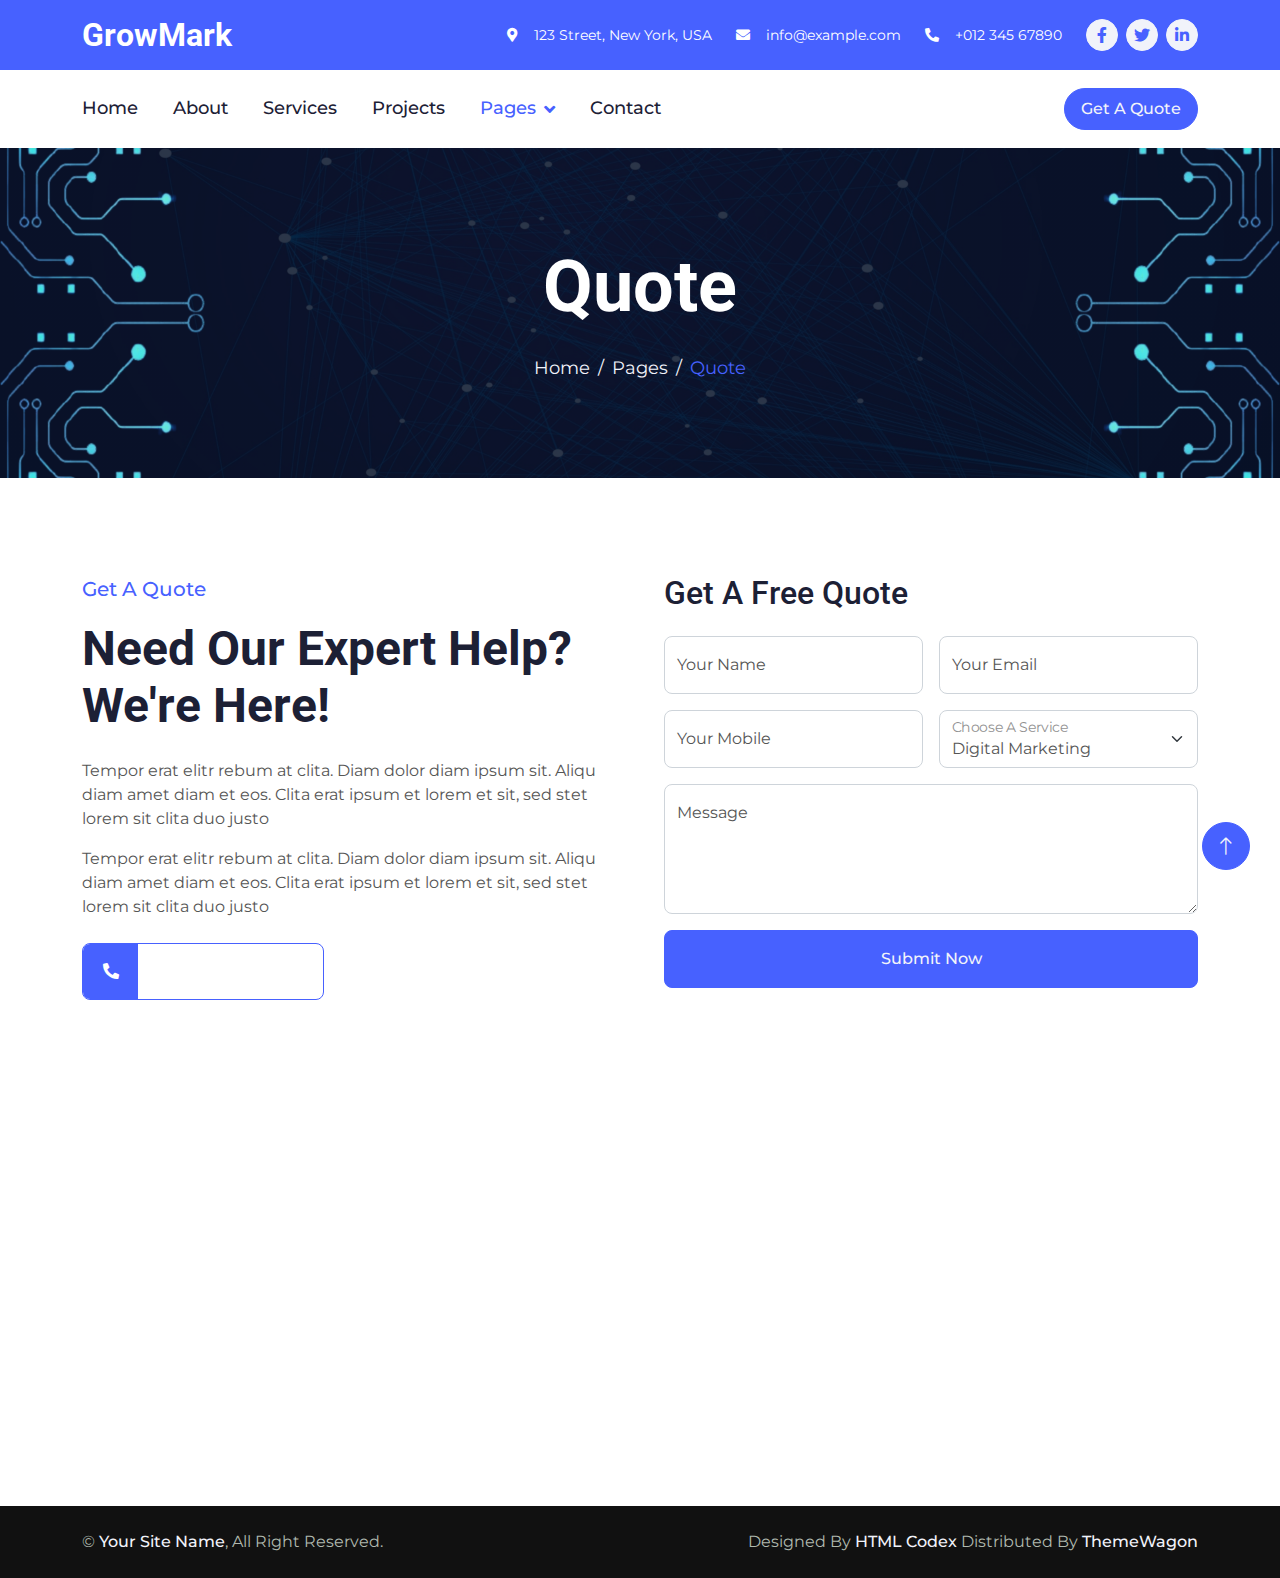
<file: quote.html>
<!DOCTYPE html>
<html lang="en">

<head>
    <meta charset="utf-8">
    <title>GrowMark - Digital Marketing HTML Template</title>
    <meta content="width=device-width, initial-scale=1.0" name="viewport">
    <meta content="" name="keywords">
    <meta content="" name="description">

    <!-- Favicon -->
    <link href="img/favicon.ico" rel="icon">

    <!-- Google Web Fonts -->
    <link rel="preconnect" href="https://fonts.googleapis.com">
    <link rel="preconnect" href="https://fonts.gstatic.com" crossorigin>
    <link
        href="https://fonts.googleapis.com/css2?family=Montserrat:wght@400;500&family=Roboto:wght@500;700&display=swap"
        rel="stylesheet">

    <!-- Icon Font Stylesheet -->
    <link href="https://cdnjs.cloudflare.com/ajax/libs/font-awesome/5.10.0/css/all.min.css" rel="stylesheet">
    <link href="https://cdn.jsdelivr.net/npm/bootstrap-icons@1.4.1/font/bootstrap-icons.css" rel="stylesheet">

    <!-- Libraries Stylesheet -->
    <link href="lib/animate/animate.min.css" rel="stylesheet">
    <link href="lib/owlcarousel/assets/owl.carousel.min.css" rel="stylesheet">
    <link href="lib/lightbox/css/lightbox.min.css" rel="stylesheet">

    <!-- Customized Bootstrap Stylesheet -->
    <link href="css/bootstrap.min.css" rel="stylesheet">

    <!-- Template Stylesheet -->
    <link href="css/style.css" rel="stylesheet">
</head>

<body>
    <!-- Spinner Start -->
    <div id="spinner"
        class="show bg-white position-fixed translate-middle w-100 vh-100 top-50 start-50 d-flex align-items-center justify-content-center">
        <div class="spinner-border text-primary" role="status" style="width: 3rem; height: 3rem;"></div>
    </div>
    <!-- Spinner End -->


    <!-- Topbar Start -->
    <div class="container-fluid bg-primary text-white d-none d-lg-flex">
        <div class="container py-3">
            <div class="d-flex align-items-center">
                <a href="index.html">
                    <h2 class="text-white fw-bold m-0">GrowMark</h2>
                </a>
                <div class="ms-auto d-flex align-items-center">
                    <small class="ms-4"><i class="fa fa-map-marker-alt me-3"></i>123 Street, New York, USA</small>
                    <small class="ms-4"><i class="fa fa-envelope me-3"></i>info@example.com</small>
                    <small class="ms-4"><i class="fa fa-phone-alt me-3"></i>+012 345 67890</small>
                    <div class="ms-3 d-flex">
                        <a class="btn btn-sm-square btn-light text-primary rounded-circle ms-2" href=""><i
                                class="fab fa-facebook-f"></i></a>
                        <a class="btn btn-sm-square btn-light text-primary rounded-circle ms-2" href=""><i
                                class="fab fa-twitter"></i></a>
                        <a class="btn btn-sm-square btn-light text-primary rounded-circle ms-2" href=""><i
                                class="fab fa-linkedin-in"></i></a>
                    </div>
                </div>
            </div>
        </div>
    </div>
    <!-- Topbar End -->


    <!-- Navbar Start -->
    <div class="container-fluid bg-white sticky-top">
        <div class="container">
            <nav class="navbar navbar-expand-lg bg-white navbar-light p-lg-0">
                <a href="index.html" class="navbar-brand d-lg-none">
                    <h1 class="fw-bold m-0">GrowMark</h1>
                </a>
                <button type="button" class="navbar-toggler me-0" data-bs-toggle="collapse"
                    data-bs-target="#navbarCollapse">
                    <span class="navbar-toggler-icon"></span>
                </button>
                <div class="collapse navbar-collapse" id="navbarCollapse">
                    <div class="navbar-nav">
                        <a href="index.html" class="nav-item nav-link">Home</a>
                        <a href="about.html" class="nav-item nav-link">About</a>
                        <a href="service.html" class="nav-item nav-link">Services</a>
                        <a href="project.html" class="nav-item nav-link">Projects</a>
                        <div class="nav-item dropdown">
                            <a href="#" class="nav-link dropdown-toggle active" data-bs-toggle="dropdown">Pages</a>
                            <div class="dropdown-menu bg-light rounded-0 rounded-bottom m-0">
                                <a href="feature.html" class="dropdown-item">Features</a>
                                <a href="team.html" class="dropdown-item">Our Team</a>
                                <a href="testimonial.html" class="dropdown-item">Testimonial</a>
                                <a href="quote.html" class="dropdown-item active">Quotation</a>
                                <a href="404.html" class="dropdown-item">404 Page</a>
                            </div>
                        </div>
                        <a href="contact.html" class="nav-item nav-link">Contact</a>
                    </div>
                    <div class="ms-auto d-none d-lg-block">
                        <a href="" class="btn btn-primary rounded-pill py-2 px-3">Get A Quote</a>
                    </div>
                </div>
            </nav>
        </div>
    </div>
    <!-- Navbar End -->


    <!-- Page Header Start -->
    <div class="container-fluid page-header py-5 mb-5 wow fadeIn" data-wow-delay="0.1s">
        <div class="container text-center py-5">
            <h1 class="display-2 text-white mb-4 animated slideInDown">Quote</h1>
            <nav aria-label="breadcrumb animated slideInDown">
                <ol class="breadcrumb justify-content-center mb-0">
                    <li class="breadcrumb-item"><a href="#">Home</a></li>
                    <li class="breadcrumb-item"><a href="#">Pages</a></li>
                    <li class="breadcrumb-item text-primary" aria-current="page">Quote</li>
                </ol>
            </nav>
        </div>
    </div>
    <!-- Page Header End -->


    <!-- Quote Start -->
    <div class="container-xxl py-5">
        <div class="container">
            <div class="row g-5">
                <div class="col-lg-6 wow fadeInUp" data-wow-delay="0.1s">
                    <p class="fs-5 fw-medium text-primary">Get A Quote</p>
                    <h1 class="display-5 mb-4">Need Our Expert Help? We're Here!</h1>
                    <p>Tempor erat elitr rebum at clita. Diam dolor diam ipsum sit. Aliqu diam amet diam et eos. Clita
                        erat ipsum et lorem et sit, sed stet lorem sit clita duo justo</p>
                    <p class="mb-4">Tempor erat elitr rebum at clita. Diam dolor diam ipsum sit. Aliqu diam amet diam et
                        eos. Clita erat ipsum et lorem et sit, sed stet lorem sit clita duo justo</p>
                    <a class="d-inline-flex align-items-center rounded overflow-hidden border border-primary" href="">
                        <span class="btn-lg-square bg-primary" style="width: 55px; height: 55px;">
                            <i class="fa fa-phone-alt text-white"></i>
                        </span>
                        <span class="fs-5 fw-medium mx-4">+012 345 6789</span>
                    </a>
                </div>
                <div class="col-lg-6 wow fadeInUp" data-wow-delay="0.5s">
                    <h2 class="mb-4">Get A Free Quote</h2>
                    <div class="row g-3">
                        <div class="col-sm-6">
                            <div class="form-floating">
                                <input type="text" class="form-control" id="name" placeholder="Your Name">
                                <label for="name">Your Name</label>
                            </div>
                        </div>
                        <div class="col-sm-6">
                            <div class="form-floating">
                                <input type="email" class="form-control" id="mail" placeholder="Your Email">
                                <label for="mail">Your Email</label>
                            </div>
                        </div>
                        <div class="col-sm-6">
                            <div class="form-floating">
                                <input type="text" class="form-control" id="mobile" placeholder="Your Mobile">
                                <label for="mobile">Your Mobile</label>
                            </div>
                        </div>
                        <div class="col-sm-6">
                            <div class="form-floating">
                                <select class="form-select" id="service">
                                    <option selected>Digital Marketing</option>
                                    <option value="">Social Marketing</option>
                                    <option value="">Content Marketing</option>
                                    <option value="">E-mail Marketing</option>
                                </select>
                                <label for="service">Choose A Service</label>
                            </div>
                        </div>
                        <div class="col-12">
                            <div class="form-floating">
                                <textarea class="form-control" placeholder="Leave a message here" id="message"
                                    style="height: 130px"></textarea>
                                <label for="message">Message</label>
                            </div>
                        </div>
                        <div class="col-12 text-center">
                            <button class="btn btn-primary w-100 py-3" type="submit">Submit Now</button>
                        </div>
                    </div>
                </div>
            </div>
        </div>
    </div>
    <!-- Quote Start -->


    <!-- Footer Start -->
    <div class="container-fluid bg-dark footer mt-5 py-5 wow fadeIn" data-wow-delay="0.1s">
        <div class="container py-5">
            <div class="row g-5">
                <div class="col-lg-3 col-md-6">
                    <h4 class="text-white mb-4">Our Office</h4>
                    <p class="mb-2"><i class="fa fa-map-marker-alt me-3"></i>123 Street, New York, USA</p>
                    <p class="mb-2"><i class="fa fa-phone-alt me-3"></i>+012 345 67890</p>
                    <p class="mb-2"><i class="fa fa-envelope me-3"></i>info@example.com</p>
                    <div class="d-flex pt-3">
                        <a class="btn btn-square btn-light rounded-circle me-2" href=""><i
                                class="fab fa-twitter"></i></a>
                        <a class="btn btn-square btn-light rounded-circle me-2" href=""><i
                                class="fab fa-facebook-f"></i></a>
                        <a class="btn btn-square btn-light rounded-circle me-2" href=""><i
                                class="fab fa-youtube"></i></a>
                        <a class="btn btn-square btn-light rounded-circle me-2" href=""><i
                                class="fab fa-linkedin-in"></i></a>
                    </div>
                </div>
                <div class="col-lg-3 col-md-6">
                    <h4 class="text-white mb-4">Quick Links</h4>
                    <a class="btn btn-link" href="">About Us</a>
                    <a class="btn btn-link" href="">Contact Us</a>
                    <a class="btn btn-link" href="">Our Services</a>
                    <a class="btn btn-link" href="">Terms & Condition</a>
                    <a class="btn btn-link" href="">Support</a>
                </div>
                <div class="col-lg-3 col-md-6">
                    <h4 class="text-white mb-4">Business Hours</h4>
                    <p class="mb-1">Monday - Friday</p>
                    <h6 class="text-light">09:00 am - 07:00 pm</h6>
                    <p class="mb-1">Saturday</p>
                    <h6 class="text-light">09:00 am - 12:00 pm</h6>
                    <p class="mb-1">Sunday</p>
                    <h6 class="text-light">Closed</h6>
                </div>
                <div class="col-lg-3 col-md-6">
                    <h4 class="text-white mb-4">Newsletter</h4>
                    <p>Dolor amet sit justo amet elitr clita ipsum elitr est.</p>
                    <div class="position-relative w-100">
                        <input class="form-control bg-transparent w-100 py-3 ps-4 pe-5" type="text"
                            placeholder="Your email">
                        <button type="button"
                            class="btn btn-light py-2 position-absolute top-0 end-0 mt-2 me-2">SignUp</button>
                    </div>
                </div>
            </div>
        </div>
    </div>
    <!-- Footer End -->


    <!-- Copyright Start -->
    <div class="container-fluid copyright py-4">
        <div class="container">
            <div class="row">
                <div class="col-md-6 text-center text-md-start mb-3 mb-md-0">
                    &copy; <a class="fw-medium text-light" href="#">Your Site Name</a>, All Right Reserved.
                </div>
                <div class="col-md-6 text-center text-md-end">
                    <!--/*** This template is free as long as you keep the footer author’s credit link/attribution link/backlink. If you'd like to use the template without the footer author’s credit link/attribution link/backlink, you can purchase the Credit Removal License from "https://htmlcodex.com/credit-removal". Thank you for your support. ***/-->
                    Designed By <a class="fw-medium text-light" href="https://htmlcodex.com">HTML Codex</a>
                    Distributed By <a class="fw-medium text-light" href="https://themewagon.com">ThemeWagon</a>
                </div>
            </div>
        </div>
    </div>
    <!-- Copyright End -->


    <!-- Back to Top -->
    <a href="#" class="btn btn-lg btn-primary btn-lg-square rounded-circle back-to-top"><i
            class="bi bi-arrow-up"></i></a>


    <!-- JavaScript Libraries -->
    <script src="https://ajax.googleapis.com/ajax/libs/jquery/3.6.1/jquery.min.js"></script>
    <script src="https://cdn.jsdelivr.net/npm/bootstrap@5.0.0/dist/js/bootstrap.bundle.min.js"></script>
    <script src="lib/wow/wow.min.js"></script>
    <script src="lib/easing/easing.min.js"></script>
    <script src="lib/waypoints/waypoints.min.js"></script>
    <script src="lib/owlcarousel/owl.carousel.min.js"></script>
    <script src="lib/lightbox/js/lightbox.min.js"></script>

    <!-- Template Javascript -->
    <script src="js/main.js"></script>
</body>

</html>
</file>
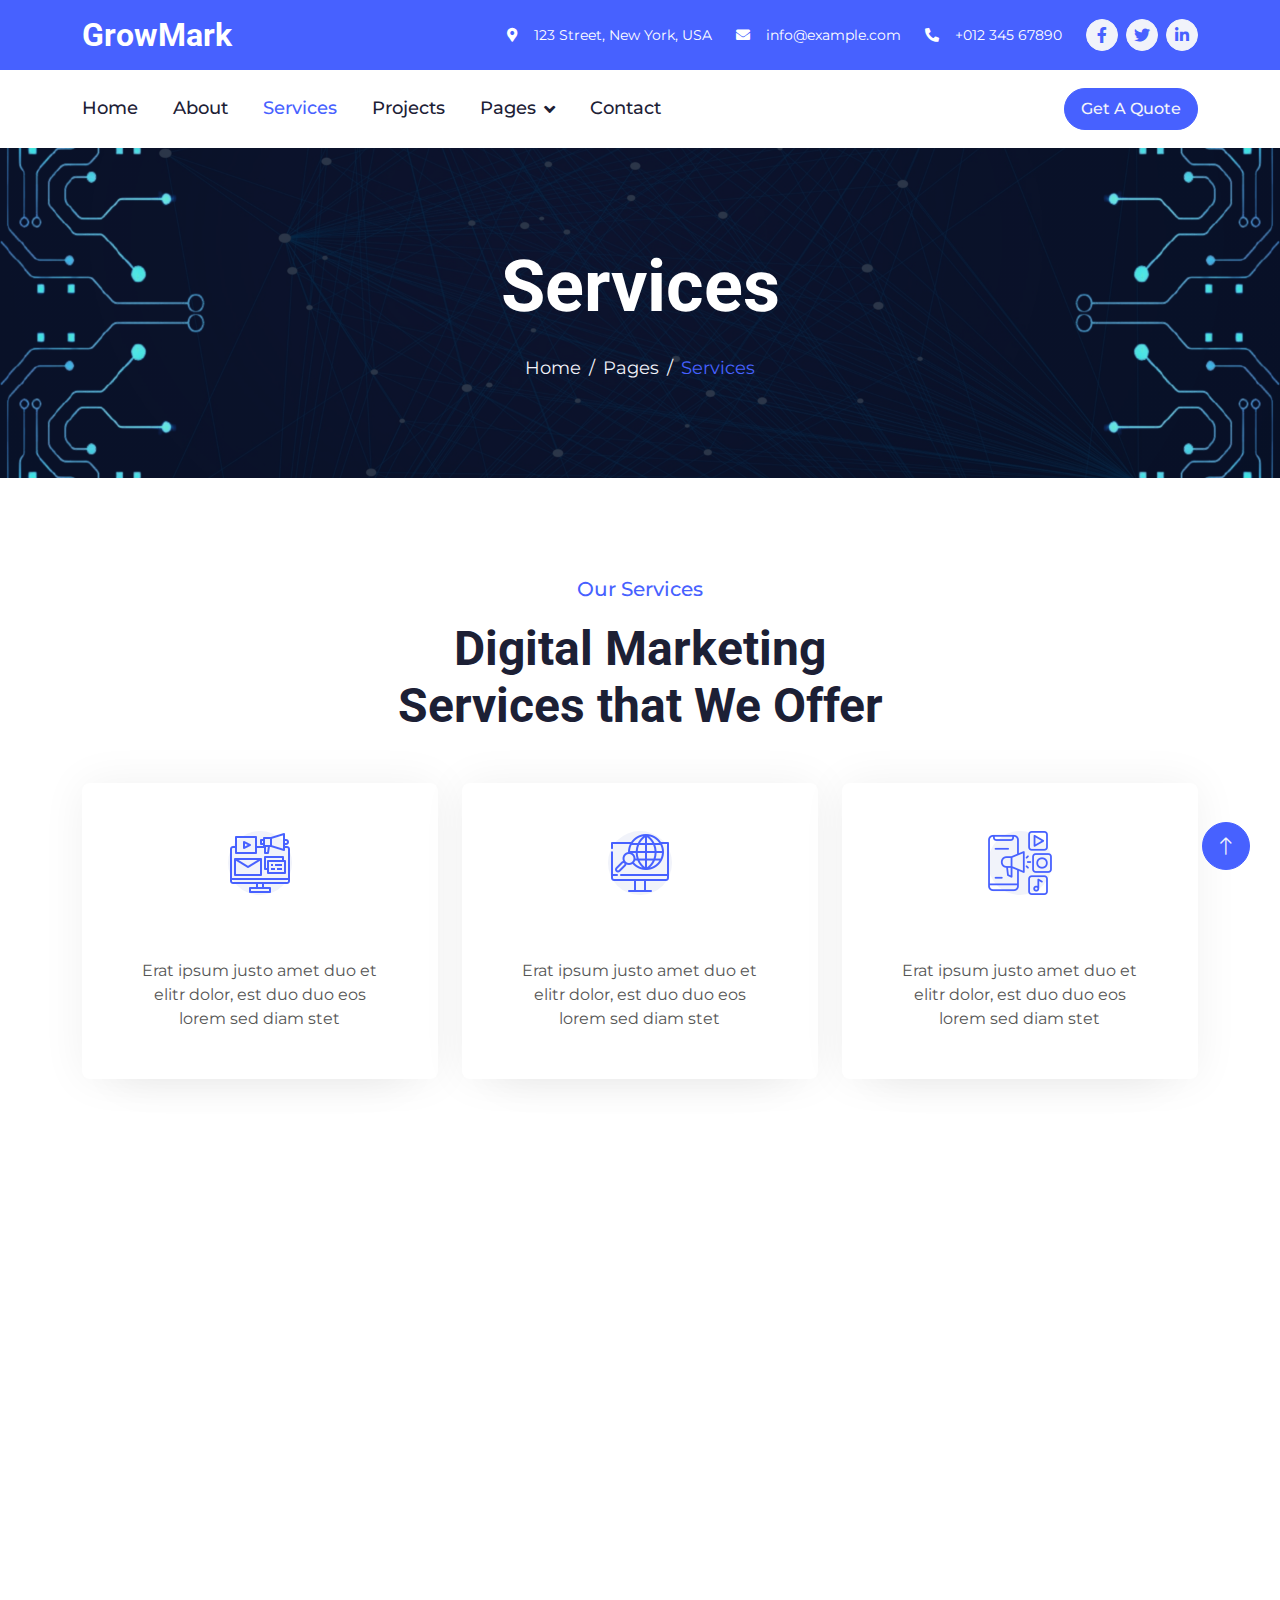
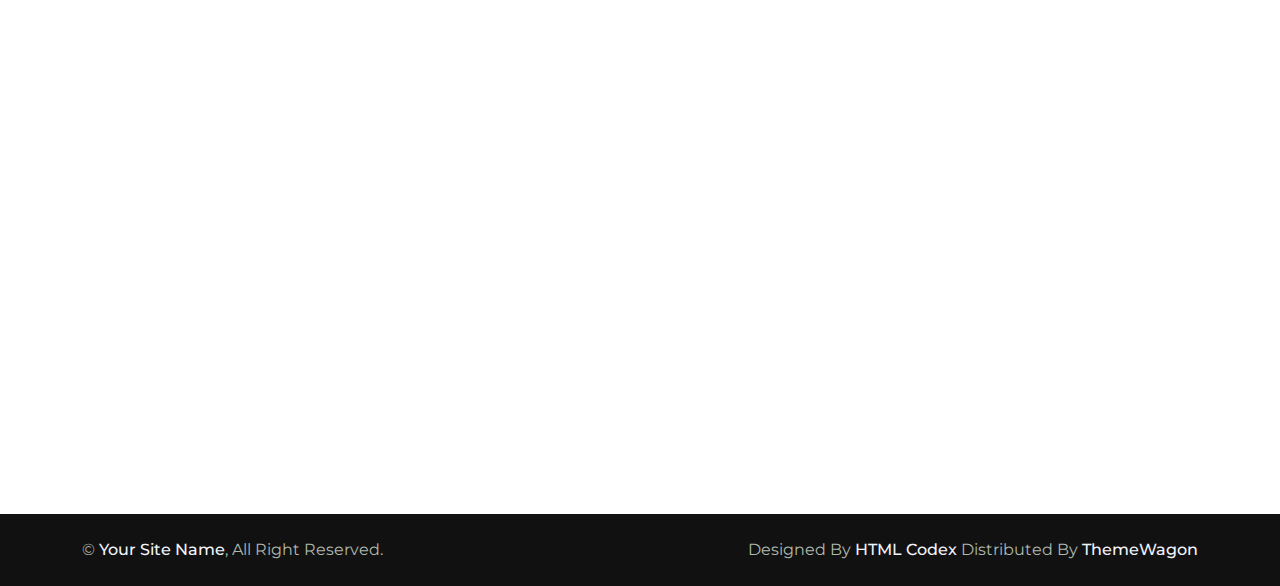
<file: service.html>
<!DOCTYPE html>
<html lang="en">

<head>
    <meta charset="utf-8">
    <title>GrowMark - Digital Marketing HTML Template</title>
    <meta content="width=device-width, initial-scale=1.0" name="viewport">
    <meta content="" name="keywords">
    <meta content="" name="description">

    <!-- Favicon -->
    <link href="img/favicon.ico" rel="icon">

    <!-- Google Web Fonts -->
    <link rel="preconnect" href="https://fonts.googleapis.com">
    <link rel="preconnect" href="https://fonts.gstatic.com" crossorigin>
    <link
        href="https://fonts.googleapis.com/css2?family=Montserrat:wght@400;500&family=Roboto:wght@500;700&display=swap"
        rel="stylesheet">

    <!-- Icon Font Stylesheet -->
    <link href="https://cdnjs.cloudflare.com/ajax/libs/font-awesome/5.10.0/css/all.min.css" rel="stylesheet">
    <link href="https://cdn.jsdelivr.net/npm/bootstrap-icons@1.4.1/font/bootstrap-icons.css" rel="stylesheet">

    <!-- Libraries Stylesheet -->
    <link href="lib/animate/animate.min.css" rel="stylesheet">
    <link href="lib/owlcarousel/assets/owl.carousel.min.css" rel="stylesheet">
    <link href="lib/lightbox/css/lightbox.min.css" rel="stylesheet">

    <!-- Customized Bootstrap Stylesheet -->
    <link href="css/bootstrap.min.css" rel="stylesheet">

    <!-- Template Stylesheet -->
    <link href="css/style.css" rel="stylesheet">
</head>

<body>
    <!-- Spinner Start -->
    <div id="spinner"
        class="show bg-white position-fixed translate-middle w-100 vh-100 top-50 start-50 d-flex align-items-center justify-content-center">
        <div class="spinner-border text-primary" role="status" style="width: 3rem; height: 3rem;"></div>
    </div>
    <!-- Spinner End -->


    <!-- Topbar Start -->
    <div class="container-fluid bg-primary text-white d-none d-lg-flex">
        <div class="container py-3">
            <div class="d-flex align-items-center">
                <a href="index.html">
                    <h2 class="text-white fw-bold m-0">GrowMark</h2>
                </a>
                <div class="ms-auto d-flex align-items-center">
                    <small class="ms-4"><i class="fa fa-map-marker-alt me-3"></i>123 Street, New York, USA</small>
                    <small class="ms-4"><i class="fa fa-envelope me-3"></i>info@example.com</small>
                    <small class="ms-4"><i class="fa fa-phone-alt me-3"></i>+012 345 67890</small>
                    <div class="ms-3 d-flex">
                        <a class="btn btn-sm-square btn-light text-primary rounded-circle ms-2" href=""><i
                                class="fab fa-facebook-f"></i></a>
                        <a class="btn btn-sm-square btn-light text-primary rounded-circle ms-2" href=""><i
                                class="fab fa-twitter"></i></a>
                        <a class="btn btn-sm-square btn-light text-primary rounded-circle ms-2" href=""><i
                                class="fab fa-linkedin-in"></i></a>
                    </div>
                </div>
            </div>
        </div>
    </div>
    <!-- Topbar End -->


    <!-- Navbar Start -->
    <div class="container-fluid bg-white sticky-top">
        <div class="container">
            <nav class="navbar navbar-expand-lg bg-white navbar-light p-lg-0">
                <a href="index.html" class="navbar-brand d-lg-none">
                    <h1 class="fw-bold m-0">GrowMark</h1>
                </a>
                <button type="button" class="navbar-toggler me-0" data-bs-toggle="collapse"
                    data-bs-target="#navbarCollapse">
                    <span class="navbar-toggler-icon"></span>
                </button>
                <div class="collapse navbar-collapse" id="navbarCollapse">
                    <div class="navbar-nav">
                        <a href="index.html" class="nav-item nav-link">Home</a>
                        <a href="about.html" class="nav-item nav-link">About</a>
                        <a href="service.html" class="nav-item nav-link active">Services</a>
                        <a href="project.html" class="nav-item nav-link">Projects</a>
                        <div class="nav-item dropdown">
                            <a href="#" class="nav-link dropdown-toggle" data-bs-toggle="dropdown">Pages</a>
                            <div class="dropdown-menu bg-light rounded-0 rounded-bottom m-0">
                                <a href="feature.html" class="dropdown-item">Features</a>
                                <a href="team.html" class="dropdown-item">Our Team</a>
                                <a href="testimonial.html" class="dropdown-item">Testimonial</a>
                                <a href="quote.html" class="dropdown-item">Quotation</a>
                                <a href="404.html" class="dropdown-item">404 Page</a>
                            </div>
                        </div>
                        <a href="contact.html" class="nav-item nav-link">Contact</a>
                    </div>
                    <div class="ms-auto d-none d-lg-block">
                        <a href="" class="btn btn-primary rounded-pill py-2 px-3">Get A Quote</a>
                    </div>
                </div>
            </nav>
        </div>
    </div>
    <!-- Navbar End -->


    <!-- Page Header Start -->
    <div class="container-fluid page-header py-5 mb-5 wow fadeIn" data-wow-delay="0.1s">
        <div class="container text-center py-5">
            <h1 class="display-2 text-white mb-4 animated slideInDown">Services</h1>
            <nav aria-label="breadcrumb animated slideInDown">
                <ol class="breadcrumb justify-content-center mb-0">
                    <li class="breadcrumb-item"><a href="#">Home</a></li>
                    <li class="breadcrumb-item"><a href="#">Pages</a></li>
                    <li class="breadcrumb-item text-primary" aria-current="page">Services</li>
                </ol>
            </nav>
        </div>
    </div>
    <!-- Page Header End -->


    <!-- Service Start -->
    <div class="container-xxl py-5">
        <div class="container">
            <div class="text-center mx-auto wow fadeInUp" data-wow-delay="0.1s" style="max-width: 500px;">
                <p class="fs-5 fw-medium text-primary">Our Services</p>
                <h1 class="display-5 mb-5">Digital Marketing Services that We Offer</h1>
            </div>
            <div class="row g-4">
                <div class="col-lg-4 col-md-6 wow fadeInUp" data-wow-delay="0.1s">
                    <div class="service-item position-relative h-100">
                        <div class="service-text rounded p-5">
                            <div class="btn-square bg-light rounded-circle mx-auto mb-4"
                                style="width: 64px; height: 64px;">
                                <img class="img-fluid" src="img/icon/icon-5.png" alt="Icon">
                            </div>
                            <h5 class="mb-3">Digital Marketing</h4>
                                <p class="mb-0">Erat ipsum justo amet duo et elitr dolor, est duo duo eos lorem sed diam
                                    stet</p>
                        </div>
                        <div class="service-btn rounded-0 rounded-bottom">
                            <a class="text-primary fw-medium" href="">Read More<i
                                    class="bi bi-chevron-double-right ms-2"></i></a>
                        </div>
                    </div>
                </div>
                <div class="col-lg-4 col-md-6 wow fadeInUp" data-wow-delay="0.3s">
                    <div class="service-item position-relative h-100">
                        <div class="service-text rounded p-5">
                            <div class="btn-square bg-light rounded-circle mx-auto mb-4"
                                style="width: 64px; height: 64px;">
                                <img class="img-fluid" src="img/icon/icon-6.png" alt="Icon">
                            </div>
                            <h5 class="mb-3">Internet Marketing</h4>
                                <p class="mb-0">Erat ipsum justo amet duo et elitr dolor, est duo duo eos lorem sed diam
                                    stet</p>
                        </div>
                        <div class="service-btn rounded-0 rounded-bottom">
                            <a class="text-primary fw-medium" href="">Read More<i
                                    class="bi bi-chevron-double-right ms-2"></i></a>
                        </div>
                    </div>
                </div>
                <div class="col-lg-4 col-md-6 wow fadeInUp" data-wow-delay="0.5s">
                    <div class="service-item position-relative h-100">
                        <div class="service-text rounded p-5">
                            <div class="btn-square bg-light rounded-circle mx-auto mb-4"
                                style="width: 64px; height: 64px;">
                                <img class="img-fluid" src="img/icon/icon-7.png" alt="Icon">
                            </div>
                            <h5 class="mb-3">Content Marketing</h4>
                                <p class="mb-0">Erat ipsum justo amet duo et elitr dolor, est duo duo eos lorem sed diam
                                    stet</p>
                        </div>
                        <div class="service-btn rounded-0 rounded-bottom">
                            <a class="text-primary fw-medium" href="">Read More<i
                                    class="bi bi-chevron-double-right ms-2"></i></a>
                        </div>
                    </div>
                </div>
                <div class="col-lg-4 col-md-6 wow fadeInUp" data-wow-delay="0.1s">
                    <div class="service-item position-relative h-100">
                        <div class="service-text rounded p-5">
                            <div class="btn-square bg-light rounded-circle mx-auto mb-4"
                                style="width: 64px; height: 64px;">
                                <img class="img-fluid" src="img/icon/icon-8.png" alt="Icon">
                            </div>
                            <h5 class="mb-3">Social Marketing</h4>
                                <p class="mb-0">Erat ipsum justo amet duo et elitr dolor, est duo duo eos lorem sed diam
                                    stet</p>
                        </div>
                        <div class="service-btn rounded-0 rounded-bottom">
                            <a class="text-primary fw-medium" href="">Read More<i
                                    class="bi bi-chevron-double-right ms-2"></i></a>
                        </div>
                    </div>
                </div>
                <div class="col-lg-4 col-md-6 wow fadeInUp" data-wow-delay="0.3s">
                    <div class="service-item position-relative h-100">
                        <div class="service-text rounded p-5">
                            <div class="btn-square bg-light rounded-circle mx-auto mb-4"
                                style="width: 64px; height: 64px;">
                                <img class="img-fluid" src="img/icon/icon-9.png" alt="Icon">
                            </div>
                            <h5 class="mb-3">B2B Marketing</h4>
                                <p class="mb-0">Erat ipsum justo amet duo et elitr dolor, est duo duo eos lorem sed diam
                                    stet</p>
                        </div>
                        <div class="service-btn rounded-0 rounded-bottom">
                            <a class="text-primary fw-medium" href="">Read More<i
                                    class="bi bi-chevron-double-right ms-2"></i></a>
                        </div>
                    </div>
                </div>
                <div class="col-lg-4 col-md-6 wow fadeInUp" data-wow-delay="0.5s">
                    <div class="service-item position-relative h-100">
                        <div class="service-text rounded p-5">
                            <div class="btn-square bg-light rounded-circle mx-auto mb-4"
                                style="width: 64px; height: 64px;">
                                <img class="img-fluid" src="img/icon/icon-10.png" alt="Icon">
                            </div>
                            <h5 class="mb-3">E-mail Marketing</h4>
                                <p class="mb-0">Erat ipsum justo amet duo et elitr dolor, est duo duo eos lorem sed diam
                                    stet</p>
                        </div>
                        <div class="service-btn rounded-0 rounded-bottom">
                            <a class="text-primary fw-medium" href="">Read More<i
                                    class="bi bi-chevron-double-right ms-2"></i></a>
                        </div>
                    </div>
                </div>
            </div>
        </div>
    </div>
    <!-- Service End -->


    <!-- Testimonial Start -->
    <div class="container-xxl pt-5">
        <div class="container">
            <div class="text-center text-md-start pb-5 pb-md-0 wow fadeInUp" data-wow-delay="0.1s"
                style="max-width: 500px;">
                <p class="fs-5 fw-medium text-primary">Testimonial</p>
                <h1 class="display-5 mb-5">What Clients Say About Our Services!</h1>
            </div>
            <div class="owl-carousel testimonial-carousel wow fadeInUp" data-wow-delay="0.1s">
                <div class="testimonial-item rounded p-4 p-lg-5 mb-5">
                    <img class="mb-4" src="img/testimonial-1.jpg" alt="">
                    <p class="mb-4">Diam dolor diam ipsum sit. Aliqu diam amet diam et eos. Clita erat ipsum et lorem et
                        sit, sed stet lorem sit clita duo justo</p>
                    <h5>Client Name</h5>
                    <span class="text-primary">Profession</span>
                </div>
                <div class="testimonial-item rounded p-4 p-lg-5 mb-5">
                    <img class="mb-4" src="img/testimonial-2.jpg" alt="">
                    <p class="mb-4">Diam dolor diam ipsum sit. Aliqu diam amet diam et eos. Clita erat ipsum et lorem et
                        sit, sed stet lorem sit clita duo justo</p>
                    <h5>Client Name</h5>
                    <span class="text-primary">Profession</span>
                </div>
                <div class="testimonial-item rounded p-4 p-lg-5 mb-5">
                    <img class="mb-4" src="img/testimonial-3.jpg" alt="">
                    <p class="mb-4">Diam dolor diam ipsum sit. Aliqu diam amet diam et eos. Clita erat ipsum et lorem et
                        sit, sed stet lorem sit clita duo justo</p>
                    <h5>Client Name</h5>
                    <span class="text-primary">Profession</span>
                </div>
                <div class="testimonial-item rounded p-4 p-lg-5 mb-5">
                    <img class="mb-4" src="img/testimonial-4.jpg" alt="">
                    <p class="mb-4">Diam dolor diam ipsum sit. Aliqu diam amet diam et eos. Clita erat ipsum et lorem et
                        sit, sed stet lorem sit clita duo justo</p>
                    <h5>Client Name</h5>
                    <span class="text-primary">Profession</span>
                </div>
            </div>
        </div>
    </div>
    <!-- Testimonial End -->


    <!-- Footer Start -->
    <div class="container-fluid bg-dark footer mt-5 py-5 wow fadeIn" data-wow-delay="0.1s">
        <div class="container py-5">
            <div class="row g-5">
                <div class="col-lg-3 col-md-6">
                    <h4 class="text-white mb-4">Our Office</h4>
                    <p class="mb-2"><i class="fa fa-map-marker-alt me-3"></i>123 Street, New York, USA</p>
                    <p class="mb-2"><i class="fa fa-phone-alt me-3"></i>+012 345 67890</p>
                    <p class="mb-2"><i class="fa fa-envelope me-3"></i>info@example.com</p>
                    <div class="d-flex pt-3">
                        <a class="btn btn-square btn-light rounded-circle me-2" href=""><i
                                class="fab fa-twitter"></i></a>
                        <a class="btn btn-square btn-light rounded-circle me-2" href=""><i
                                class="fab fa-facebook-f"></i></a>
                        <a class="btn btn-square btn-light rounded-circle me-2" href=""><i
                                class="fab fa-youtube"></i></a>
                        <a class="btn btn-square btn-light rounded-circle me-2" href=""><i
                                class="fab fa-linkedin-in"></i></a>
                    </div>
                </div>
                <div class="col-lg-3 col-md-6">
                    <h4 class="text-white mb-4">Quick Links</h4>
                    <a class="btn btn-link" href="">About Us</a>
                    <a class="btn btn-link" href="">Contact Us</a>
                    <a class="btn btn-link" href="">Our Services</a>
                    <a class="btn btn-link" href="">Terms & Condition</a>
                    <a class="btn btn-link" href="">Support</a>
                </div>
                <div class="col-lg-3 col-md-6">
                    <h4 class="text-white mb-4">Business Hours</h4>
                    <p class="mb-1">Monday - Friday</p>
                    <h6 class="text-light">09:00 am - 07:00 pm</h6>
                    <p class="mb-1">Saturday</p>
                    <h6 class="text-light">09:00 am - 12:00 pm</h6>
                    <p class="mb-1">Sunday</p>
                    <h6 class="text-light">Closed</h6>
                </div>
                <div class="col-lg-3 col-md-6">
                    <h4 class="text-white mb-4">Newsletter</h4>
                    <p>Dolor amet sit justo amet elitr clita ipsum elitr est.</p>
                    <div class="position-relative w-100">
                        <input class="form-control bg-transparent w-100 py-3 ps-4 pe-5" type="text"
                            placeholder="Your email">
                        <button type="button"
                            class="btn btn-light py-2 position-absolute top-0 end-0 mt-2 me-2">SignUp</button>
                    </div>
                </div>
            </div>
        </div>
    </div>
    <!-- Footer End -->


    <!-- Copyright Start -->
    <div class="container-fluid copyright py-4">
        <div class="container">
            <div class="row">
                <div class="col-md-6 text-center text-md-start mb-3 mb-md-0">
                    &copy; <a class="fw-medium text-light" href="#">Your Site Name</a>, All Right Reserved.
                </div>
                <div class="col-md-6 text-center text-md-end">
                    <!--/*** This template is free as long as you keep the footer author’s credit link/attribution link/backlink. If you'd like to use the template without the footer author’s credit link/attribution link/backlink, you can purchase the Credit Removal License from "https://htmlcodex.com/credit-removal". Thank you for your support. ***/-->
                    Designed By <a class="fw-medium text-light" href="https://htmlcodex.com">HTML Codex</a>
                    Distributed By <a class="fw-medium text-light" href="https://themewagon.com">ThemeWagon</a>
                </div>
            </div>
        </div>
    </div>
    <!-- Copyright End -->


    <!-- Back to Top -->
    <a href="#" class="btn btn-lg btn-primary btn-lg-square rounded-circle back-to-top"><i
            class="bi bi-arrow-up"></i></a>


    <!-- JavaScript Libraries -->
    <script src="https://ajax.googleapis.com/ajax/libs/jquery/3.6.1/jquery.min.js"></script>
    <script src="https://cdn.jsdelivr.net/npm/bootstrap@5.0.0/dist/js/bootstrap.bundle.min.js"></script>
    <script src="lib/wow/wow.min.js"></script>
    <script src="lib/easing/easing.min.js"></script>
    <script src="lib/waypoints/waypoints.min.js"></script>
    <script src="lib/owlcarousel/owl.carousel.min.js"></script>
    <script src="lib/lightbox/js/lightbox.min.js"></script>

    <!-- Template Javascript -->
    <script src="js/main.js"></script>
</body>

</html>
</file>
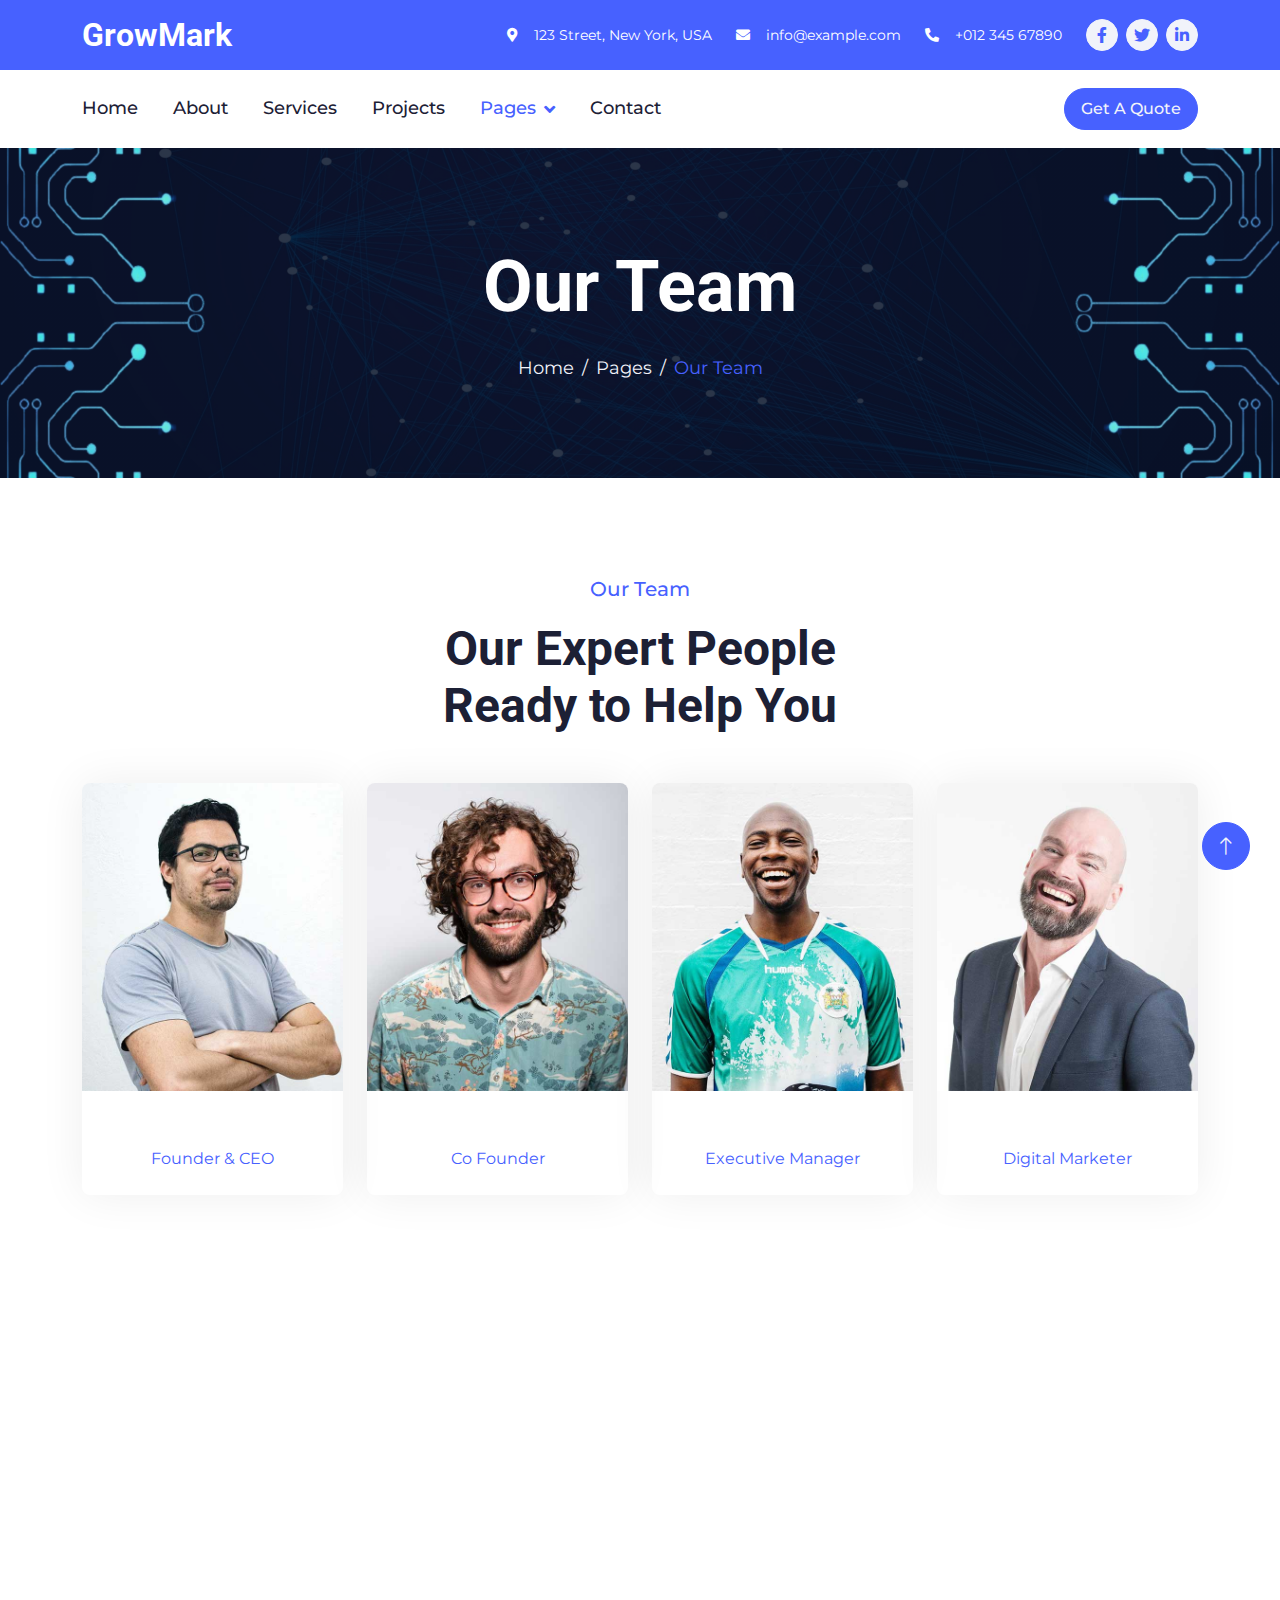
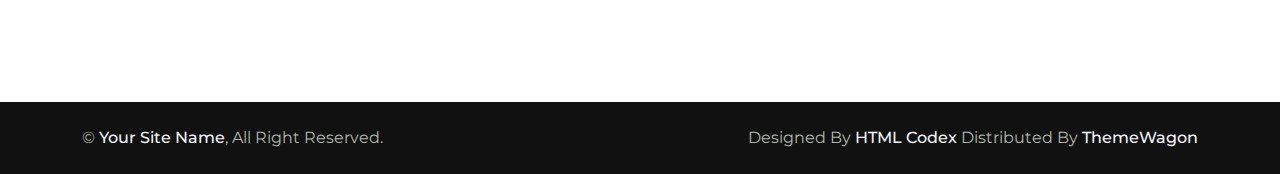
<file: team.html>
<!DOCTYPE html>
<html lang="en">

<head>
    <meta charset="utf-8">
    <title>GrowMark - Digital Marketing HTML Template</title>
    <meta content="width=device-width, initial-scale=1.0" name="viewport">
    <meta content="" name="keywords">
    <meta content="" name="description">

    <!-- Favicon -->
    <link href="img/favicon.ico" rel="icon">

    <!-- Google Web Fonts -->
    <link rel="preconnect" href="https://fonts.googleapis.com">
    <link rel="preconnect" href="https://fonts.gstatic.com" crossorigin>
    <link
        href="https://fonts.googleapis.com/css2?family=Montserrat:wght@400;500&family=Roboto:wght@500;700&display=swap"
        rel="stylesheet">

    <!-- Icon Font Stylesheet -->
    <link href="https://cdnjs.cloudflare.com/ajax/libs/font-awesome/5.10.0/css/all.min.css" rel="stylesheet">
    <link href="https://cdn.jsdelivr.net/npm/bootstrap-icons@1.4.1/font/bootstrap-icons.css" rel="stylesheet">

    <!-- Libraries Stylesheet -->
    <link href="lib/animate/animate.min.css" rel="stylesheet">
    <link href="lib/owlcarousel/assets/owl.carousel.min.css" rel="stylesheet">
    <link href="lib/lightbox/css/lightbox.min.css" rel="stylesheet">

    <!-- Customized Bootstrap Stylesheet -->
    <link href="css/bootstrap.min.css" rel="stylesheet">

    <!-- Template Stylesheet -->
    <link href="css/style.css" rel="stylesheet">
</head>

<body>
    <!-- Spinner Start -->
    <div id="spinner"
        class="show bg-white position-fixed translate-middle w-100 vh-100 top-50 start-50 d-flex align-items-center justify-content-center">
        <div class="spinner-border text-primary" role="status" style="width: 3rem; height: 3rem;"></div>
    </div>
    <!-- Spinner End -->


    <!-- Topbar Start -->
    <div class="container-fluid bg-primary text-white d-none d-lg-flex">
        <div class="container py-3">
            <div class="d-flex align-items-center">
                <a href="index.html">
                    <h2 class="text-white fw-bold m-0">GrowMark</h2>
                </a>
                <div class="ms-auto d-flex align-items-center">
                    <small class="ms-4"><i class="fa fa-map-marker-alt me-3"></i>123 Street, New York, USA</small>
                    <small class="ms-4"><i class="fa fa-envelope me-3"></i>info@example.com</small>
                    <small class="ms-4"><i class="fa fa-phone-alt me-3"></i>+012 345 67890</small>
                    <div class="ms-3 d-flex">
                        <a class="btn btn-sm-square btn-light text-primary rounded-circle ms-2" href=""><i
                                class="fab fa-facebook-f"></i></a>
                        <a class="btn btn-sm-square btn-light text-primary rounded-circle ms-2" href=""><i
                                class="fab fa-twitter"></i></a>
                        <a class="btn btn-sm-square btn-light text-primary rounded-circle ms-2" href=""><i
                                class="fab fa-linkedin-in"></i></a>
                    </div>
                </div>
            </div>
        </div>
    </div>
    <!-- Topbar End -->


    <!-- Navbar Start -->
    <div class="container-fluid bg-white sticky-top">
        <div class="container">
            <nav class="navbar navbar-expand-lg bg-white navbar-light p-lg-0">
                <a href="index.html" class="navbar-brand d-lg-none">
                    <h1 class="fw-bold m-0">GrowMark</h1>
                </a>
                <button type="button" class="navbar-toggler me-0" data-bs-toggle="collapse"
                    data-bs-target="#navbarCollapse">
                    <span class="navbar-toggler-icon"></span>
                </button>
                <div class="collapse navbar-collapse" id="navbarCollapse">
                    <div class="navbar-nav">
                        <a href="index.html" class="nav-item nav-link">Home</a>
                        <a href="about.html" class="nav-item nav-link">About</a>
                        <a href="service.html" class="nav-item nav-link">Services</a>
                        <a href="project.html" class="nav-item nav-link">Projects</a>
                        <div class="nav-item dropdown">
                            <a href="#" class="nav-link dropdown-toggle active" data-bs-toggle="dropdown">Pages</a>
                            <div class="dropdown-menu bg-light rounded-0 rounded-bottom m-0">
                                <a href="feature.html" class="dropdown-item">Features</a>
                                <a href="team.html" class="dropdown-item active">Our Team</a>
                                <a href="testimonial.html" class="dropdown-item">Testimonial</a>
                                <a href="quote.html" class="dropdown-item">Quotation</a>
                                <a href="404.html" class="dropdown-item">404 Page</a>
                            </div>
                        </div>
                        <a href="contact.html" class="nav-item nav-link">Contact</a>
                    </div>
                    <div class="ms-auto d-none d-lg-block">
                        <a href="" class="btn btn-primary rounded-pill py-2 px-3">Get A Quote</a>
                    </div>
                </div>
            </nav>
        </div>
    </div>
    <!-- Navbar End -->


    <!-- Page Header Start -->
    <div class="container-fluid page-header py-5 mb-5 wow fadeIn" data-wow-delay="0.1s">
        <div class="container text-center py-5">
            <h1 class="display-2 text-white mb-4 animated slideInDown">Our Team</h1>
            <nav aria-label="breadcrumb animated slideInDown">
                <ol class="breadcrumb justify-content-center mb-0">
                    <li class="breadcrumb-item"><a href="#">Home</a></li>
                    <li class="breadcrumb-item"><a href="#">Pages</a></li>
                    <li class="breadcrumb-item text-primary" aria-current="page">Our Team</li>
                </ol>
            </nav>
        </div>
    </div>
    <!-- Page Header End -->


    <!-- Team Start -->
    <div class="container-xxl py-5">
        <div class="container">
            <div class="text-center mx-auto wow fadeInUp" data-wow-delay="0.1s" style="max-width: 500px;">
                <p class="fs-5 fw-medium text-primary">Our Team</p>
                <h1 class="display-5 mb-5">Our Expert People Ready to Help You</h1>
            </div>
            <div class="row g-4">
                <div class="col-lg-3 col-md-6 wow fadeInUp" data-wow-delay="0.1s">
                    <div class="team-item rounded overflow-hidden pb-4">
                        <img class="img-fluid mb-4" src="img/team-1.jpg" alt="">
                        <h5>Alex Robin</h5>
                        <span class="text-primary">Founder & CEO</span>
                        <ul class="team-social">
                            <li><a class="btn btn-square" href=""><i class="fab fa-facebook-f"></i></a></li>
                            <li><a class="btn btn-square" href=""><i class="fab fa-twitter"></i></a></li>
                            <li><a class="btn btn-square" href=""><i class="fab fa-instagram"></i></a></li>
                            <li><a class="btn btn-square" href=""><i class="fab fa-linkedin-in"></i></a></li>
                        </ul>
                    </div>
                </div>
                <div class="col-lg-3 col-md-6 wow fadeInUp" data-wow-delay="0.3s">
                    <div class="team-item rounded overflow-hidden pb-4">
                        <img class="img-fluid mb-4" src="img/team-2.jpg" alt="">
                        <h5>Adam Crew</h5>
                        <span class="text-primary">Co Founder</span>
                        <ul class="team-social">
                            <li><a class="btn btn-square" href=""><i class="fab fa-facebook-f"></i></a></li>
                            <li><a class="btn btn-square" href=""><i class="fab fa-twitter"></i></a></li>
                            <li><a class="btn btn-square" href=""><i class="fab fa-instagram"></i></a></li>
                            <li><a class="btn btn-square" href=""><i class="fab fa-linkedin-in"></i></a></li>
                        </ul>
                    </div>
                </div>
                <div class="col-lg-3 col-md-6 wow fadeInUp" data-wow-delay="0.5s">
                    <div class="team-item rounded overflow-hidden pb-4">
                        <img class="img-fluid mb-4" src="img/team-3.jpg" alt="">
                        <h5>Boris Johnson</h5>
                        <span class="text-primary">Executive Manager</span>
                        <ul class="team-social">
                            <li><a class="btn btn-square" href=""><i class="fab fa-facebook-f"></i></a></li>
                            <li><a class="btn btn-square" href=""><i class="fab fa-twitter"></i></a></li>
                            <li><a class="btn btn-square" href=""><i class="fab fa-instagram"></i></a></li>
                            <li><a class="btn btn-square" href=""><i class="fab fa-linkedin-in"></i></a></li>
                        </ul>
                    </div>
                </div>
                <div class="col-lg-3 col-md-6 wow fadeInUp" data-wow-delay="0.7s">
                    <div class="team-item rounded overflow-hidden pb-4">
                        <img class="img-fluid mb-4" src="img/team-4.jpg" alt="">
                        <h5>Robert Jordan</h5>
                        <span class="text-primary">Digital Marketer</span>
                        <ul class="team-social">
                            <li><a class="btn btn-square" href=""><i class="fab fa-facebook-f"></i></a></li>
                            <li><a class="btn btn-square" href=""><i class="fab fa-twitter"></i></a></li>
                            <li><a class="btn btn-square" href=""><i class="fab fa-instagram"></i></a></li>
                            <li><a class="btn btn-square" href=""><i class="fab fa-linkedin-in"></i></a></li>
                        </ul>
                    </div>
                </div>
            </div>
        </div>
    </div>
    <!-- Team End -->


    <!-- Footer Start -->
    <div class="container-fluid bg-dark footer mt-5 py-5 wow fadeIn" data-wow-delay="0.1s">
        <div class="container py-5">
            <div class="row g-5">
                <div class="col-lg-3 col-md-6">
                    <h4 class="text-white mb-4">Our Office</h4>
                    <p class="mb-2"><i class="fa fa-map-marker-alt me-3"></i>123 Street, New York, USA</p>
                    <p class="mb-2"><i class="fa fa-phone-alt me-3"></i>+012 345 67890</p>
                    <p class="mb-2"><i class="fa fa-envelope me-3"></i>info@example.com</p>
                    <div class="d-flex pt-3">
                        <a class="btn btn-square btn-light rounded-circle me-2" href=""><i
                                class="fab fa-twitter"></i></a>
                        <a class="btn btn-square btn-light rounded-circle me-2" href=""><i
                                class="fab fa-facebook-f"></i></a>
                        <a class="btn btn-square btn-light rounded-circle me-2" href=""><i
                                class="fab fa-youtube"></i></a>
                        <a class="btn btn-square btn-light rounded-circle me-2" href=""><i
                                class="fab fa-linkedin-in"></i></a>
                    </div>
                </div>
                <div class="col-lg-3 col-md-6">
                    <h4 class="text-white mb-4">Quick Links</h4>
                    <a class="btn btn-link" href="">About Us</a>
                    <a class="btn btn-link" href="">Contact Us</a>
                    <a class="btn btn-link" href="">Our Services</a>
                    <a class="btn btn-link" href="">Terms & Condition</a>
                    <a class="btn btn-link" href="">Support</a>
                </div>
                <div class="col-lg-3 col-md-6">
                    <h4 class="text-white mb-4">Business Hours</h4>
                    <p class="mb-1">Monday - Friday</p>
                    <h6 class="text-light">09:00 am - 07:00 pm</h6>
                    <p class="mb-1">Saturday</p>
                    <h6 class="text-light">09:00 am - 12:00 pm</h6>
                    <p class="mb-1">Sunday</p>
                    <h6 class="text-light">Closed</h6>
                </div>
                <div class="col-lg-3 col-md-6">
                    <h4 class="text-white mb-4">Newsletter</h4>
                    <p>Dolor amet sit justo amet elitr clita ipsum elitr est.</p>
                    <div class="position-relative w-100">
                        <input class="form-control bg-transparent w-100 py-3 ps-4 pe-5" type="text"
                            placeholder="Your email">
                        <button type="button"
                            class="btn btn-light py-2 position-absolute top-0 end-0 mt-2 me-2">SignUp</button>
                    </div>
                </div>
            </div>
        </div>
    </div>
    <!-- Footer End -->


    <!-- Copyright Start -->
    <div class="container-fluid copyright py-4">
        <div class="container">
            <div class="row">
                <div class="col-md-6 text-center text-md-start mb-3 mb-md-0">
                    &copy; <a class="fw-medium text-light" href="#">Your Site Name</a>, All Right Reserved.
                </div>
                <div class="col-md-6 text-center text-md-end">
                    <!--/*** This template is free as long as you keep the footer author’s credit link/attribution link/backlink. If you'd like to use the template without the footer author’s credit link/attribution link/backlink, you can purchase the Credit Removal License from "https://htmlcodex.com/credit-removal". Thank you for your support. ***/-->
                    Designed By <a class="fw-medium text-light" href="https://htmlcodex.com">HTML Codex</a>
                    Distributed By <a class="fw-medium text-light" href="https://themewagon.com">ThemeWagon</a>
                </div>
            </div>
        </div>
    </div>
    <!-- Copyright End -->


    <!-- Back to Top -->
    <a href="#" class="btn btn-lg btn-primary btn-lg-square rounded-circle back-to-top"><i
            class="bi bi-arrow-up"></i></a>


    <!-- JavaScript Libraries -->
    <script src="https://ajax.googleapis.com/ajax/libs/jquery/3.6.1/jquery.min.js"></script>
    <script src="https://cdn.jsdelivr.net/npm/bootstrap@5.0.0/dist/js/bootstrap.bundle.min.js"></script>
    <script src="lib/wow/wow.min.js"></script>
    <script src="lib/easing/easing.min.js"></script>
    <script src="lib/waypoints/waypoints.min.js"></script>
    <script src="lib/owlcarousel/owl.carousel.min.js"></script>
    <script src="lib/lightbox/js/lightbox.min.js"></script>

    <!-- Template Javascript -->
    <script src="js/main.js"></script>
</body>

</html>
</file>
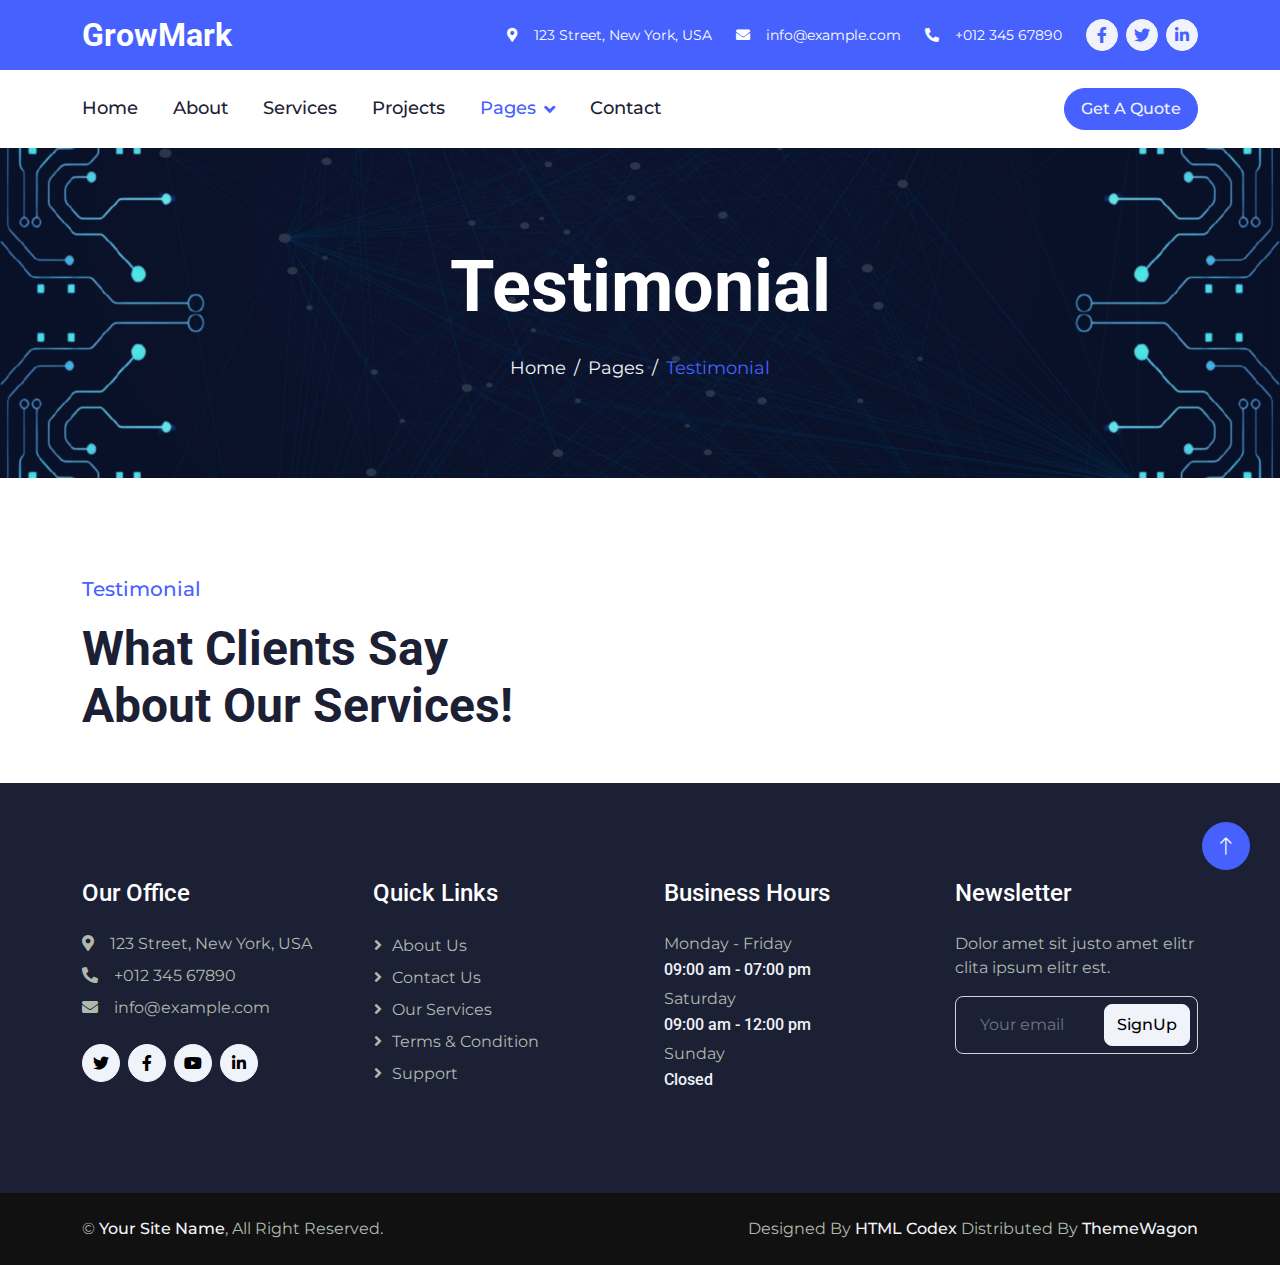
<file: testimonial.html>
<!DOCTYPE html>
<html lang="en">

<head>
    <meta charset="utf-8">
    <title>GrowMark - Digital Marketing HTML Template</title>
    <meta content="width=device-width, initial-scale=1.0" name="viewport">
    <meta content="" name="keywords">
    <meta content="" name="description">

    <!-- Favicon -->
    <link href="img/favicon.ico" rel="icon">

    <!-- Google Web Fonts -->
    <link rel="preconnect" href="https://fonts.googleapis.com">
    <link rel="preconnect" href="https://fonts.gstatic.com" crossorigin>
    <link
        href="https://fonts.googleapis.com/css2?family=Montserrat:wght@400;500&family=Roboto:wght@500;700&display=swap"
        rel="stylesheet">

    <!-- Icon Font Stylesheet -->
    <link href="https://cdnjs.cloudflare.com/ajax/libs/font-awesome/5.10.0/css/all.min.css" rel="stylesheet">
    <link href="https://cdn.jsdelivr.net/npm/bootstrap-icons@1.4.1/font/bootstrap-icons.css" rel="stylesheet">

    <!-- Libraries Stylesheet -->
    <link href="lib/animate/animate.min.css" rel="stylesheet">
    <link href="lib/owlcarousel/assets/owl.carousel.min.css" rel="stylesheet">
    <link href="lib/lightbox/css/lightbox.min.css" rel="stylesheet">

    <!-- Customized Bootstrap Stylesheet -->
    <link href="css/bootstrap.min.css" rel="stylesheet">

    <!-- Template Stylesheet -->
    <link href="css/style.css" rel="stylesheet">
</head>

<body>
    <!-- Spinner Start -->
    <div id="spinner"
        class="show bg-white position-fixed translate-middle w-100 vh-100 top-50 start-50 d-flex align-items-center justify-content-center">
        <div class="spinner-border text-primary" role="status" style="width: 3rem; height: 3rem;"></div>
    </div>
    <!-- Spinner End -->


    <!-- Topbar Start -->
    <div class="container-fluid bg-primary text-white d-none d-lg-flex">
        <div class="container py-3">
            <div class="d-flex align-items-center">
                <a href="index.html">
                    <h2 class="text-white fw-bold m-0">GrowMark</h2>
                </a>
                <div class="ms-auto d-flex align-items-center">
                    <small class="ms-4"><i class="fa fa-map-marker-alt me-3"></i>123 Street, New York, USA</small>
                    <small class="ms-4"><i class="fa fa-envelope me-3"></i>info@example.com</small>
                    <small class="ms-4"><i class="fa fa-phone-alt me-3"></i>+012 345 67890</small>
                    <div class="ms-3 d-flex">
                        <a class="btn btn-sm-square btn-light text-primary rounded-circle ms-2" href=""><i
                                class="fab fa-facebook-f"></i></a>
                        <a class="btn btn-sm-square btn-light text-primary rounded-circle ms-2" href=""><i
                                class="fab fa-twitter"></i></a>
                        <a class="btn btn-sm-square btn-light text-primary rounded-circle ms-2" href=""><i
                                class="fab fa-linkedin-in"></i></a>
                    </div>
                </div>
            </div>
        </div>
    </div>
    <!-- Topbar End -->


    <!-- Navbar Start -->
    <div class="container-fluid bg-white sticky-top">
        <div class="container">
            <nav class="navbar navbar-expand-lg bg-white navbar-light p-lg-0">
                <a href="index.html" class="navbar-brand d-lg-none">
                    <h1 class="fw-bold m-0">GrowMark</h1>
                </a>
                <button type="button" class="navbar-toggler me-0" data-bs-toggle="collapse"
                    data-bs-target="#navbarCollapse">
                    <span class="navbar-toggler-icon"></span>
                </button>
                <div class="collapse navbar-collapse" id="navbarCollapse">
                    <div class="navbar-nav">
                        <a href="index.html" class="nav-item nav-link">Home</a>
                        <a href="about.html" class="nav-item nav-link">About</a>
                        <a href="service.html" class="nav-item nav-link">Services</a>
                        <a href="project.html" class="nav-item nav-link">Projects</a>
                        <div class="nav-item dropdown">
                            <a href="#" class="nav-link dropdown-toggle active" data-bs-toggle="dropdown">Pages</a>
                            <div class="dropdown-menu bg-light rounded-0 rounded-bottom m-0">
                                <a href="feature.html" class="dropdown-item">Features</a>
                                <a href="team.html" class="dropdown-item">Our Team</a>
                                <a href="testimonial.html" class="dropdown-item active">Testimonial</a>
                                <a href="quote.html" class="dropdown-item">Quotation</a>
                                <a href="404.html" class="dropdown-item">404 Page</a>
                            </div>
                        </div>
                        <a href="contact.html" class="nav-item nav-link">Contact</a>
                    </div>
                    <div class="ms-auto d-none d-lg-block">
                        <a href="" class="btn btn-primary rounded-pill py-2 px-3">Get A Quote</a>
                    </div>
                </div>
            </nav>
        </div>
    </div>
    <!-- Navbar End -->


    <!-- Page Header Start -->
    <div class="container-fluid page-header py-5 mb-5 wow fadeIn" data-wow-delay="0.1s">
        <div class="container text-center py-5">
            <h1 class="display-2 text-white mb-4 animated slideInDown">Testimonial</h1>
            <nav aria-label="breadcrumb animated slideInDown">
                <ol class="breadcrumb justify-content-center mb-0">
                    <li class="breadcrumb-item"><a href="#">Home</a></li>
                    <li class="breadcrumb-item"><a href="#">Pages</a></li>
                    <li class="breadcrumb-item text-primary" aria-current="page">Testimonial</li>
                </ol>
            </nav>
        </div>
    </div>
    <!-- Page Header End -->


    <!-- Testimonial Start -->
    <div class="container-xxl pt-5">
        <div class="container">
            <div class="text-center text-md-start pb-5 pb-md-0 wow fadeInUp" data-wow-delay="0.1s"
                style="max-width: 500px;">
                <p class="fs-5 fw-medium text-primary">Testimonial</p>
                <h1 class="display-5 mb-5">What Clients Say About Our Services!</h1>
            </div>
            <div class="owl-carousel testimonial-carousel wow fadeInUp" data-wow-delay="0.1s">
                <div class="testimonial-item rounded p-4 p-lg-5 mb-5">
                    <img class="mb-4" src="img/testimonial-1.jpg" alt="">
                    <p class="mb-4">Diam dolor diam ipsum sit. Aliqu diam amet diam et eos. Clita erat ipsum et lorem et
                        sit, sed stet lorem sit clita duo justo</p>
                    <h5>Client Name</h5>
                    <span class="text-primary">Profession</span>
                </div>
                <div class="testimonial-item rounded p-4 p-lg-5 mb-5">
                    <img class="mb-4" src="img/testimonial-2.jpg" alt="">
                    <p class="mb-4">Diam dolor diam ipsum sit. Aliqu diam amet diam et eos. Clita erat ipsum et lorem et
                        sit, sed stet lorem sit clita duo justo</p>
                    <h5>Client Name</h5>
                    <span class="text-primary">Profession</span>
                </div>
                <div class="testimonial-item rounded p-4 p-lg-5 mb-5">
                    <img class="mb-4" src="img/testimonial-3.jpg" alt="">
                    <p class="mb-4">Diam dolor diam ipsum sit. Aliqu diam amet diam et eos. Clita erat ipsum et lorem et
                        sit, sed stet lorem sit clita duo justo</p>
                    <h5>Client Name</h5>
                    <span class="text-primary">Profession</span>
                </div>
                <div class="testimonial-item rounded p-4 p-lg-5 mb-5">
                    <img class="mb-4" src="img/testimonial-4.jpg" alt="">
                    <p class="mb-4">Diam dolor diam ipsum sit. Aliqu diam amet diam et eos. Clita erat ipsum et lorem et
                        sit, sed stet lorem sit clita duo justo</p>
                    <h5>Client Name</h5>
                    <span class="text-primary">Profession</span>
                </div>
            </div>
        </div>
    </div>
    <!-- Testimonial End -->


    <!-- Footer Start -->
    <div class="container-fluid bg-dark footer mt-5 py-5 wow fadeIn" data-wow-delay="0.1s">
        <div class="container py-5">
            <div class="row g-5">
                <div class="col-lg-3 col-md-6">
                    <h4 class="text-white mb-4">Our Office</h4>
                    <p class="mb-2"><i class="fa fa-map-marker-alt me-3"></i>123 Street, New York, USA</p>
                    <p class="mb-2"><i class="fa fa-phone-alt me-3"></i>+012 345 67890</p>
                    <p class="mb-2"><i class="fa fa-envelope me-3"></i>info@example.com</p>
                    <div class="d-flex pt-3">
                        <a class="btn btn-square btn-light rounded-circle me-2" href=""><i
                                class="fab fa-twitter"></i></a>
                        <a class="btn btn-square btn-light rounded-circle me-2" href=""><i
                                class="fab fa-facebook-f"></i></a>
                        <a class="btn btn-square btn-light rounded-circle me-2" href=""><i
                                class="fab fa-youtube"></i></a>
                        <a class="btn btn-square btn-light rounded-circle me-2" href=""><i
                                class="fab fa-linkedin-in"></i></a>
                    </div>
                </div>
                <div class="col-lg-3 col-md-6">
                    <h4 class="text-white mb-4">Quick Links</h4>
                    <a class="btn btn-link" href="">About Us</a>
                    <a class="btn btn-link" href="">Contact Us</a>
                    <a class="btn btn-link" href="">Our Services</a>
                    <a class="btn btn-link" href="">Terms & Condition</a>
                    <a class="btn btn-link" href="">Support</a>
                </div>
                <div class="col-lg-3 col-md-6">
                    <h4 class="text-white mb-4">Business Hours</h4>
                    <p class="mb-1">Monday - Friday</p>
                    <h6 class="text-light">09:00 am - 07:00 pm</h6>
                    <p class="mb-1">Saturday</p>
                    <h6 class="text-light">09:00 am - 12:00 pm</h6>
                    <p class="mb-1">Sunday</p>
                    <h6 class="text-light">Closed</h6>
                </div>
                <div class="col-lg-3 col-md-6">
                    <h4 class="text-white mb-4">Newsletter</h4>
                    <p>Dolor amet sit justo amet elitr clita ipsum elitr est.</p>
                    <div class="position-relative w-100">
                        <input class="form-control bg-transparent w-100 py-3 ps-4 pe-5" type="text"
                            placeholder="Your email">
                        <button type="button"
                            class="btn btn-light py-2 position-absolute top-0 end-0 mt-2 me-2">SignUp</button>
                    </div>
                </div>
            </div>
        </div>
    </div>
    <!-- Footer End -->


    <!-- Copyright Start -->
    <div class="container-fluid copyright py-4">
        <div class="container">
            <div class="row">
                <div class="col-md-6 text-center text-md-start mb-3 mb-md-0">
                    &copy; <a class="fw-medium text-light" href="#">Your Site Name</a>, All Right Reserved.
                </div>
                <div class="col-md-6 text-center text-md-end">
                    <!--/*** This template is free as long as you keep the footer author’s credit link/attribution link/backlink. If you'd like to use the template without the footer author’s credit link/attribution link/backlink, you can purchase the Credit Removal License from "https://htmlcodex.com/credit-removal". Thank you for your support. ***/-->
                    Designed By <a class="fw-medium text-light" href="https://htmlcodex.com">HTML Codex</a>
                    Distributed By <a class="fw-medium text-light" href="https://themewagon.com">ThemeWagon</a>
                </div>
            </div>
        </div>
    </div>
    <!-- Copyright End -->


    <!-- Back to Top -->
    <a href="#" class="btn btn-lg btn-primary btn-lg-square rounded-circle back-to-top"><i
            class="bi bi-arrow-up"></i></a>


    <!-- JavaScript Libraries -->
    <script src="https://ajax.googleapis.com/ajax/libs/jquery/3.6.1/jquery.min.js"></script>
    <script src="https://cdn.jsdelivr.net/npm/bootstrap@5.0.0/dist/js/bootstrap.bundle.min.js"></script>
    <script src="lib/wow/wow.min.js"></script>
    <script src="lib/easing/easing.min.js"></script>
    <script src="lib/waypoints/waypoints.min.js"></script>
    <script src="lib/owlcarousel/owl.carousel.min.js"></script>
    <script src="lib/lightbox/js/lightbox.min.js"></script>

    <!-- Template Javascript -->
    <script src="js/main.js"></script>
</body>

</html>
</file>
<file: css/style.css>
/********** Template CSS **********/
:root {
    --primary: #4761FF;
    --secondary: #555555;
    --light: #F1F3FA;
    --dark: #1C2035;
}

.back-to-top {
    position: fixed;
    display: none;
    right: 30px;
    bottom: 30px;
    z-index: 99;
}

.fw-medium {
    font-weight: 500;
}


/*** Spinner ***/
#spinner {
    opacity: 0;
    visibility: hidden;
    transition: opacity .5s ease-out, visibility 0s linear .5s;
    z-index: 99999;
}

#spinner.show {
    transition: opacity .5s ease-out, visibility 0s linear 0s;
    visibility: visible;
    opacity: 1;
}


/*** Button ***/
.btn {
    transition: .5s;
    font-weight: 500;
}

.btn-primary,
.btn-outline-primary:hover {
    color: var(--light);
}

.btn-secondary,
.btn-outline-secondary:hover {
    color: var(--dark);
}

.btn-square {
    width: 38px;
    height: 38px;
}

.btn-sm-square {
    width: 32px;
    height: 32px;
}

.btn-lg-square {
    width: 48px;
    height: 48px;
}

.btn-square,
.btn-sm-square,
.btn-lg-square {
    padding: 0;
    display: flex;
    align-items: center;
    justify-content: center;
    font-weight: normal;
}


/*** Navbar ***/
.sticky-top {
    top: -100px;
    transition: .5s;
}

.navbar .navbar-nav .nav-link {
    margin-right: 35px;
    padding: 25px 0;
    color: var(--dark);
    font-size: 18px;
    font-weight: 500;
    outline: none;
}

.navbar .navbar-nav .nav-link:hover,
.navbar .navbar-nav .nav-link.active {
    color: var(--primary);
}

.navbar .dropdown-toggle::after {
    border: none;
    content: "\f107";
    font-family: "Font Awesome 5 Free";
    font-weight: 900;
    vertical-align: middle;
    margin-left: 8px;
}

@media (max-width: 991.98px) {
    .navbar .navbar-nav .nav-link  {
        margin-right: 0;
        padding: 10px 0;
    }

    .navbar .navbar-nav {
        margin-top: 15px;
        border-top: 1px solid #EEEEEE;
    }
}

@media (min-width: 992px) {
    .navbar .nav-item .dropdown-menu {
        display: block;
        border: none;
        margin-top: 0;
        top: 150%;
        opacity: 0;
        visibility: hidden;
        transition: .5s;
    }

    .navbar .nav-item:hover .dropdown-menu {
        top: 100%;
        visibility: visible;
        transition: .5s;
        opacity: 1;
    }
}


/*** Header ***/
.carousel-caption {
    top: 0;
    left: 0;
    right: 0;
    bottom: 0;
    display: flex;
    align-items: center;
    background: rgba(0, 0, 0, .1);
    z-index: 1;
}

.carousel-control-prev,
.carousel-control-next {
    width: 15%;
}

.carousel-control-prev-icon,
.carousel-control-next-icon {
    width: 3.5rem;
    height: 3.5rem;
    border-radius: 3.5rem;
    background-color: var(--primary);
    border: 15px solid var(--primary);
}

@media (max-width: 768px) {
    #header-carousel .carousel-item {
        position: relative;
        min-height: 450px;
    }
    
    #header-carousel .carousel-item img {
        position: absolute;
        width: 100%;
        height: 100%;
        object-fit: cover;
    }
}

.page-header {
    background: linear-gradient(rgba(0, 0, 0, .1), rgba(0, 0, 0, .1)), url(../img/banner.png) center center no-repeat;
    background-size: cover;
}

.page-header .breadcrumb-item+.breadcrumb-item::before {
    color: var(--light);
}

.page-header .breadcrumb-item,
.page-header .breadcrumb-item a {
    font-size: 18px;
    color: var(--light);
}

/*** Dark Mode ***/
body.dark-mode {
    background-color: #121212;
    color: #ffffff;
  }

  .dark-mode .bg-white {
    background-color: #1e1e1e !important;
  }

  .dark-mode .text-primary {
    color: white !important;
  }

  .dark-mode .btn-primary {
    background-color: #bb86fc;
    border-color: #bb86fc;
  }

  .dark-mode .btn-light {
    background-color: #333;
    color: #000000;
  }

  .dark-mode h1, h5, a {
    color: white;
  }

  

  .dark-mode .navbar-light .navbar-nav .nav-link {
    color: #ffffff;
  }

  .dark-mode .carousel-caption,
  .dark-mode .feature-item {
    background-color: rgba(0, 0, 0, 0.6);
  }

  @media (max-width: 768px) {
    #darkModeToggle {
        width: 100%;
        background-color: #000000;
        padding: 10px 10px;
    }
}

/*** Features ***/
.feature-row {
    box-shadow: 0 0 45px rgba(0, 0, 0, .08);
}

.feature-item {
    border-color: rgba(0, 0, 0, .03) !important;
}


/*** About ***/
.about {
    background: linear-gradient(rgba(0, 0, 0, .1), rgba(0, 0, 0, .1)), url(../img/about.jpg) left center no-repeat;
    background-size: cover;
}

.btn-play {
    position: relative;
    display: block;
    box-sizing: content-box;
    width: 36px;
    height: 46px;
    border-radius: 100%;
    border: none;
    outline: none !important;
    padding: 18px 20px 20px 28px;
    background: var(--primary);
}

.btn-play:before {
    content: "";
    position: absolute;
    z-index: 0;
    left: 50%;
    top: 50%;
    transform: translateX(-50%) translateY(-50%);
    display: block;
    width: 90px;
    height: 90px;
    background: var(--primary);
    border-radius: 100%;
    animation: pulse-border 1500ms ease-out infinite;
}

.btn-play:after {
    content: "";
    position: absolute;
    z-index: 1;
    left: 50%;
    top: 50%;
    transform: translateX(-50%) translateY(-50%);
    display: block;
    width: 90px;
    height: 90px;
    background: var(--primary);
    border-radius: 100%;
    transition: all 200ms;
}

.btn-play span {
    display: block;
    position: relative;
    z-index: 3;
    width: 0;
    height: 0;
    left: 3px;
    border-left: 30px solid #FFFFFF;
    border-top: 18px solid transparent;
    border-bottom: 18px solid transparent;
}

@keyframes pulse-border {
    0% {
        transform: translateX(-50%) translateY(-50%) translateZ(0) scale(1);
        opacity: 1;
    }

    100% {
        transform: translateX(-50%) translateY(-50%) translateZ(0) scale(2);
        opacity: 0;
    }
}

.modal-video .modal-dialog {
    position: relative;
    max-width: 800px;
    margin: 60px auto 0 auto;
}

.modal-video .modal-body {
    position: relative;
    padding: 0px;
}

.modal-video .close {
    position: absolute;
    width: 30px;
    height: 30px;
    right: 0px;
    top: -30px;
    z-index: 999;
    font-size: 30px;
    font-weight: normal;
    color: #FFFFFF;
    background: #000000;
    opacity: 1;
}


/*** Service ***/
.service-item .service-text {
    position: relative;
    width: 100%;
    top: 0;
    left: 0;
    text-align: center;
    background: #FFFFFF;
    box-shadow: 0 0 45px rgba(0, 0, 0, .06);
    transition: .5s;
    z-index: 2;
}

.service-item:hover .service-text {
    top: -1.5rem;
}

.service-item .service-text h5 {
    transition: .5s;
}

.service-item:hover .service-text h5 {
    color: var(--primary);
}

.service-item .service-btn {
    position: absolute;
    width: 80%;
    height: 3rem;
    left: 10%;
    bottom: 0;
    display: flex;
    align-items: center;
    justify-content: center;
    background: #FFFFFF;
    box-shadow: 0 0 45px rgba(0, 0, 0, .07);
    transition: .5s;
    z-index: 1;
}

.service-item:hover .service-btn {
    bottom: -1.5rem;
}


/*** Certifications ***/
.certifications-container {
    display: flex;
    flex-wrap: wrap;
    gap: 16px;
    justify-content: center;
  }

  .cert-box {
    border: 1px solid #ccc;
    border-radius: 8px;
    overflow: hidden;
    width: 500px;
    height: 440px;
    box-shadow: 0 4px 8px rgba(0,0,0,0.1);
  }

  .cert-box embed,
  .cert-box iframe {
    width: 100%;
    height: 100%;
    border: none;
  }

  .cert-box img {
    width: 100%;
    height: 100%;
    object-fit: cover;
}

/*** Project ***/
.project-item {
    position: relative;
    border-radius: 8px;
    overflow: hidden;
    box-shadow: 0 0 45px rgba(0, 0, 0, .07);
}

.project-item .project-overlay {
    position: absolute;
    width: 100%;
    height: 100%;
    top: 0;
    left: 0;
    display: flex;
    align-items: center;
    justify-content: center;
    background: rgba(0, 0, 0, .5);
    opacity: 0;
    padding-top: 60px;
    transition: .5s;
}

.project-item:hover .project-overlay {
    opacity: 1;
    padding-top: 0;
}

.project-carousel .owl-nav {
    position: absolute;
    top: -100px;
    right: 0;
    display: flex;
}

.project-carousel .owl-nav .owl-prev,
.project-carousel .owl-nav .owl-next {
    margin-left: 15px;
    width: 55px;
    height: 55px;
    display: flex;
    align-items: center;
    justify-content: center;
    color: var(--secondary);
    border-radius: 55px;
    box-shadow: 0 0 45px rgba(0, 0, 0, .15);
    font-size: 25px;
    transition: .5s;
}

.project-carousel .owl-nav .owl-prev:hover,
.project-carousel .owl-nav .owl-next:hover {
    background: var(--primary);
    color: #FFFFFF;
}

@media (max-width: 768px) {
    .project-carousel .owl-nav {
        top: -70px;
        right: auto;
        left: 50%;
        transform: translateX(-50%);
    }

    .project-carousel .owl-nav .owl-prev,
    .project-carousel .owl-nav .owl-next {
        margin: 0 7px;
        width: 45px;
        height: 45px;
        font-size: 20px;
    }
}


/*** Team ***/
.team-item {
    position: relative;
    text-align: center;
    box-shadow: 0 0 45px rgba(0, 0, 0, .07);
}

.team-item .team-social {
    position: absolute;
    padding: 0;
    top: 15px;
    left: 0;
    overflow: hidden;
}

.team-item .team-social li {
    list-style-type: none;
    margin-bottom: 10px;
    margin-left: -50px;
    opacity: 0;
    transition: .5s;
}

.team-item:hover .team-social li {
    margin-left: 15px;
    opacity: 1;
}

.team-item .team-social li .btn {
    background: #FFFFFF;
    color: var(--primary);
    border-radius: 40px;
    transition: .5s;
}

.team-item .team-social li .btn:hover {
    color: #000000;
    background: var(--primary);
}

.team-item .team-social li:nth-child(1) {
    transition-delay: .1s;
}

.team-item .team-social li:nth-child(2) {
    transition-delay: .2s;
}

.team-item .team-social li:nth-child(3) {
    transition-delay: .3s;
}

.team-item .team-social li:nth-child(4) {
    transition-delay: .4s;
}

.team-item .team-social li:nth-child(5) {
    transition-delay: .5s;
}


/*** Testimonial ***/
.testimonial-item {
    box-shadow: 0 0 45px rgba(0, 0, 0, .07);
    transition: .5s;
}

.owl-item .testimonial-item,
.testimonial-item * {
    transition: .5s;
}

.owl-item.center .testimonial-item,
.testimonial-item:hover {
    background: var(--primary);
}

.owl-item.center .testimonial-item *,
.testimonial-item:hover * {
    color: #FFFFFF !important;
}

.testimonial-item img {
    width: 100px !important;
    height: 100px !important;
    border-radius: 100px;
}

.testimonial-carousel .owl-nav {
    position: absolute;
    top: -100px;
    right: 0;
    display: flex;
}

.testimonial-carousel .owl-nav .owl-prev,
.testimonial-carousel .owl-nav .owl-next {
    margin-left: 15px;
    width: 55px;
    height: 55px;
    display: flex;
    align-items: center;
    justify-content: center;
    color: var(--secondary);
    border-radius: 55px;
    box-shadow: 0 0 45px rgba(0, 0, 0, .15);
    font-size: 25px;
    transition: .5s;
}

.testimonial-carousel .owl-nav .owl-prev:hover,
.testimonial-carousel .owl-nav .owl-next:hover {
    background: var(--primary);
    color: #FFFFFF;
}

@media (max-width: 768px) {
    .testimonial-carousel .owl-nav {
        top: -70px;
        right: auto;
        left: 50%;
        transform: translateX(-50%);
    }

    .testimonial-carousel .owl-nav .owl-prev,
    .testimonial-carousel .owl-nav .owl-next {
        margin: 0 7px;
        width: 45px;
        height: 45px;
        font-size: 20px;
    }
}


/*** Footer ***/
.footer {
    color: #B0B9AE;
}

.footer .btn.btn-link {
    display: block;
    margin-bottom: 5px;
    padding: 0;
    text-align: left;
    color: #B0B9AE;
    font-weight: normal;
    text-transform: capitalize;
    transition: .3s;
}

.footer .btn.btn-link::before {
    position: relative;
    content: "\f105";
    font-family: "Font Awesome 5 Free";
    font-weight: 900;
    margin-right: 10px;
}

.footer .btn.btn-link:hover {
    color: var(--light);
    letter-spacing: 1px;
    box-shadow: none;
}

.copyright {
    color: #B0B9AE;
}

.copyright {
    background: #111111;
}

.copyright a:hover {
    color: var(--primary) !important;
}
</file>
